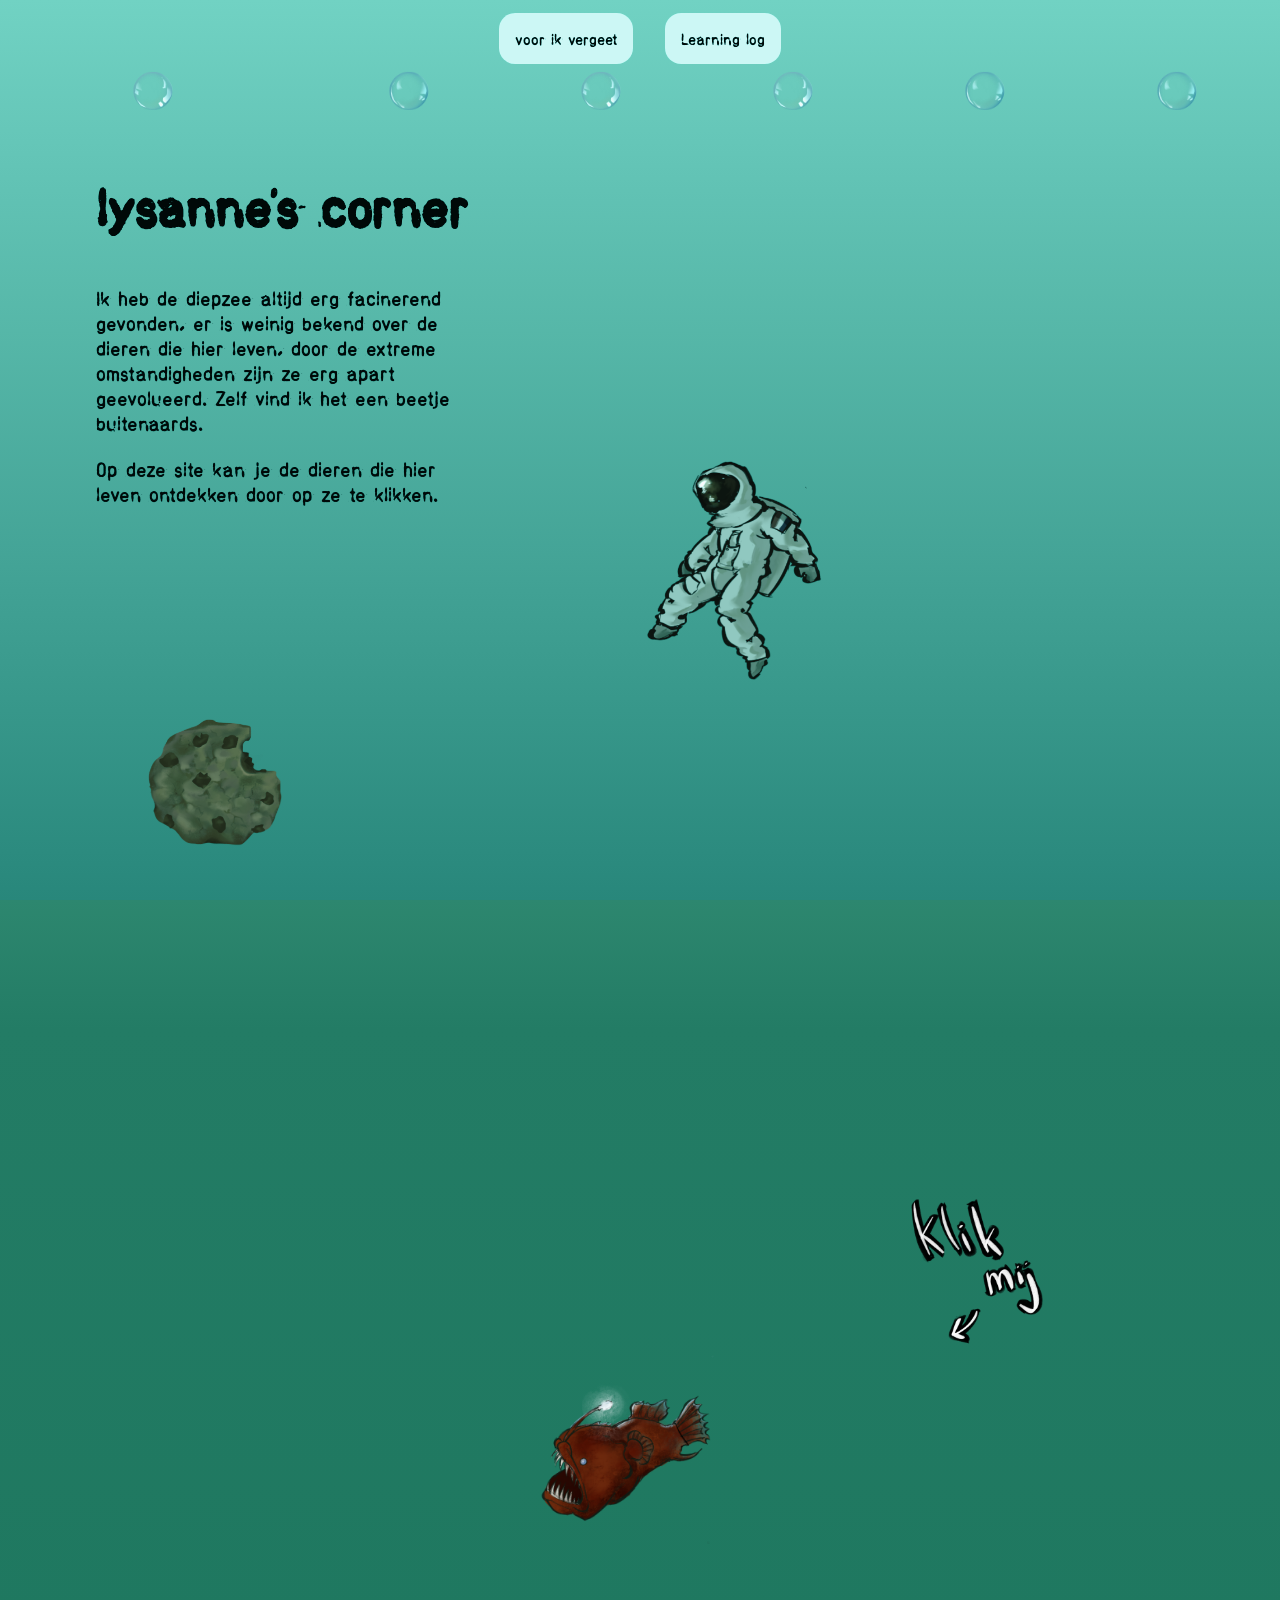
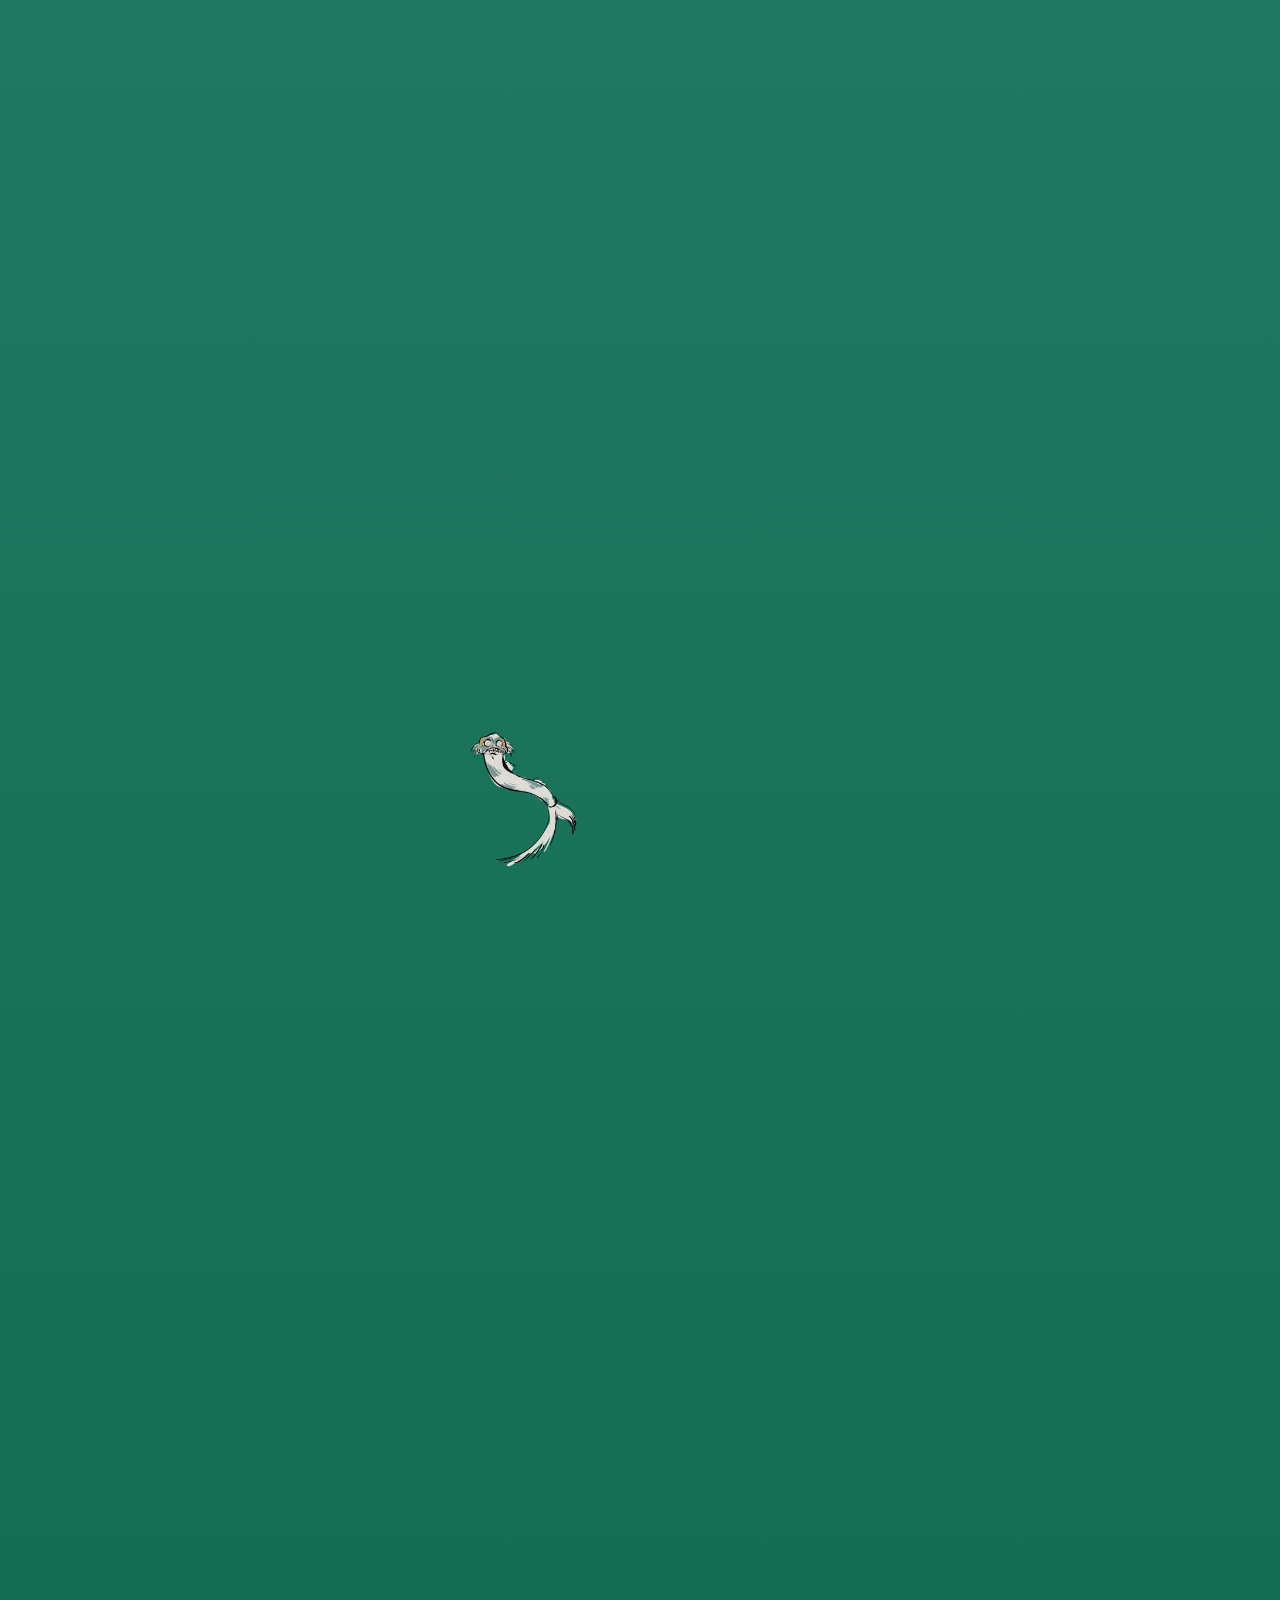
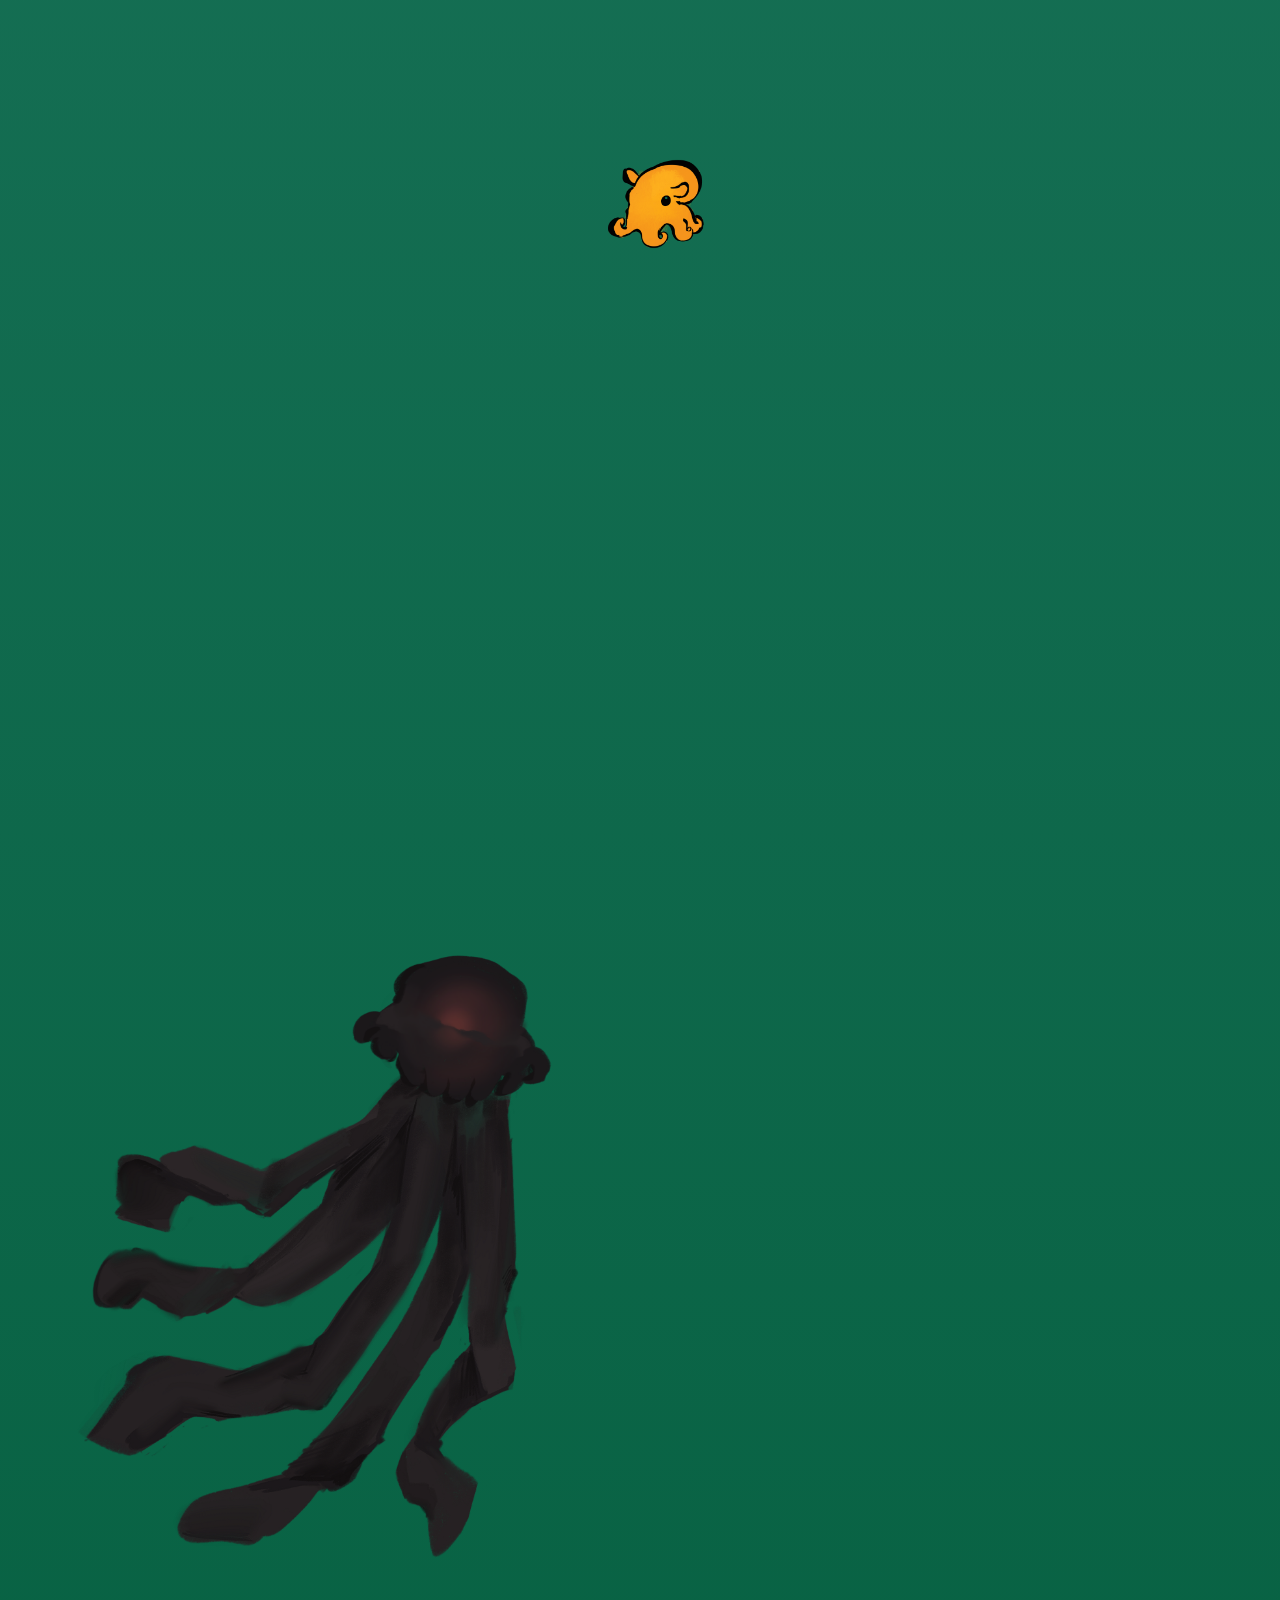
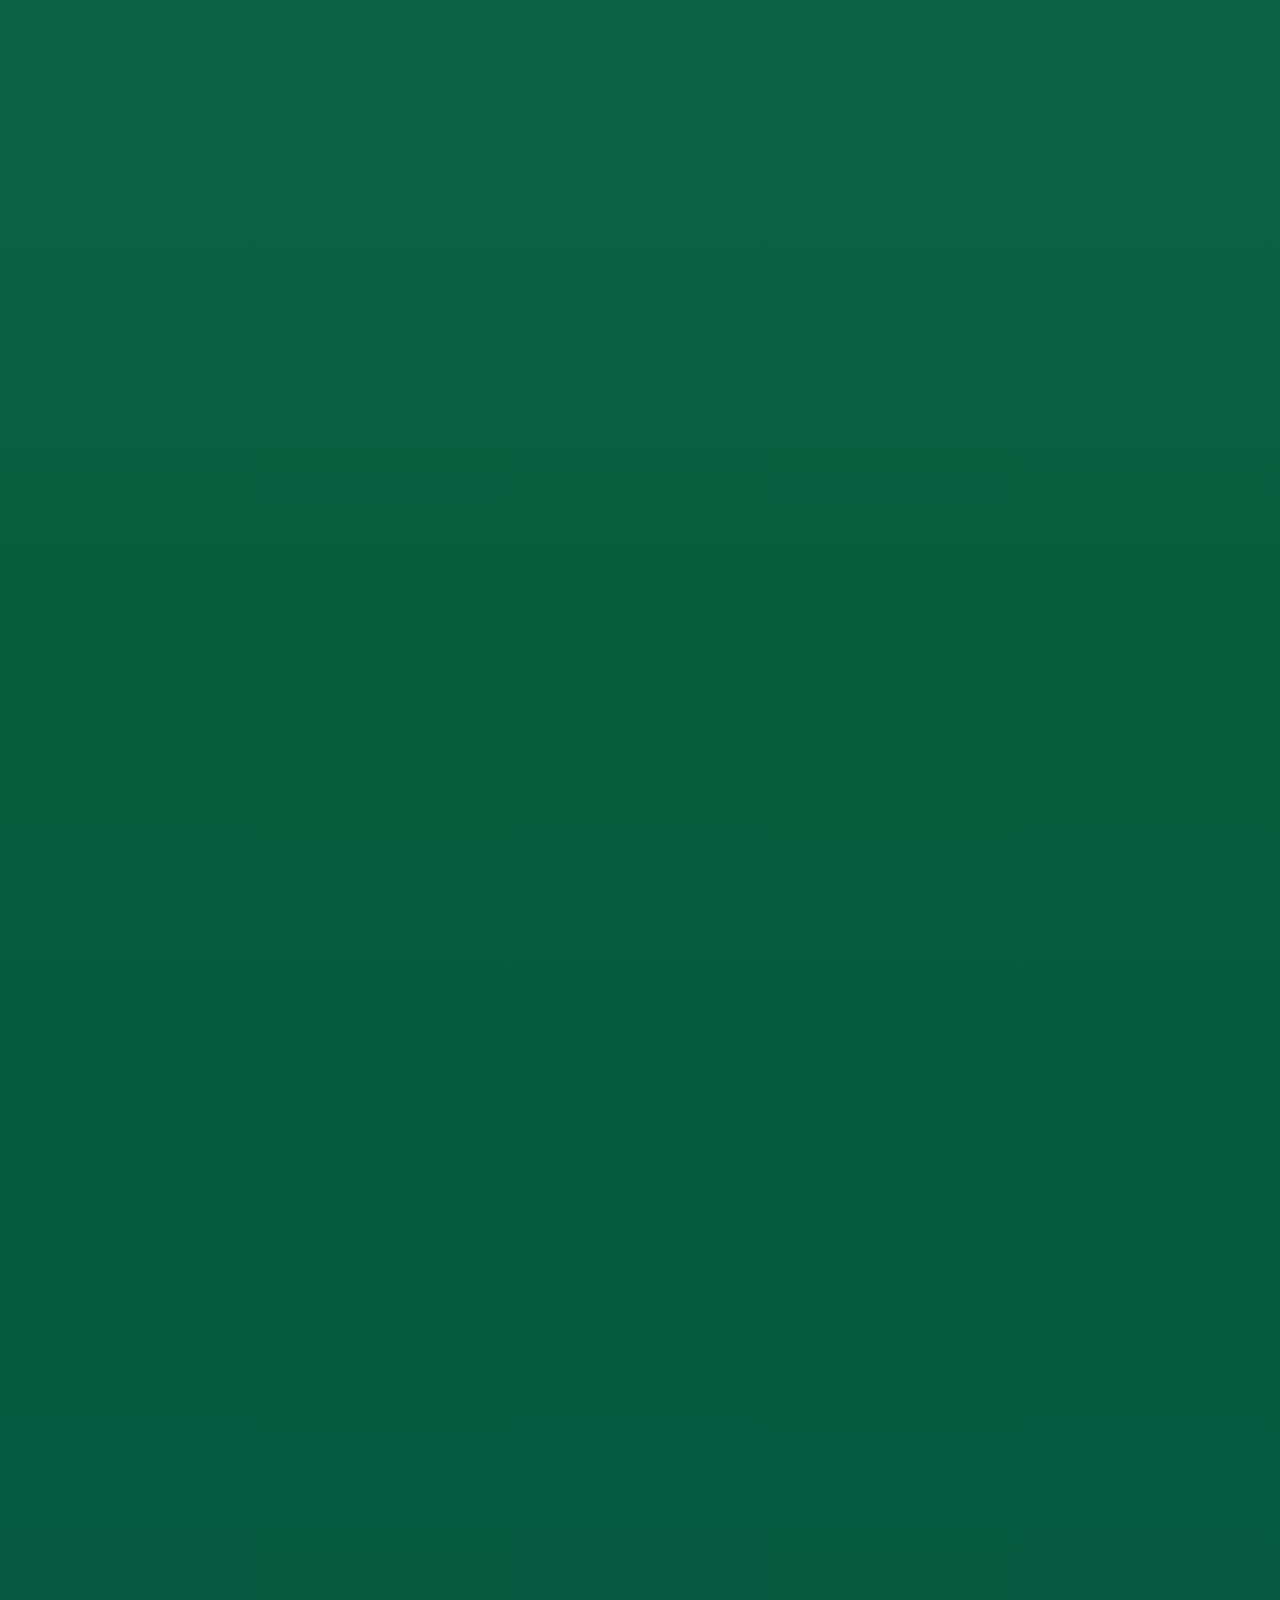
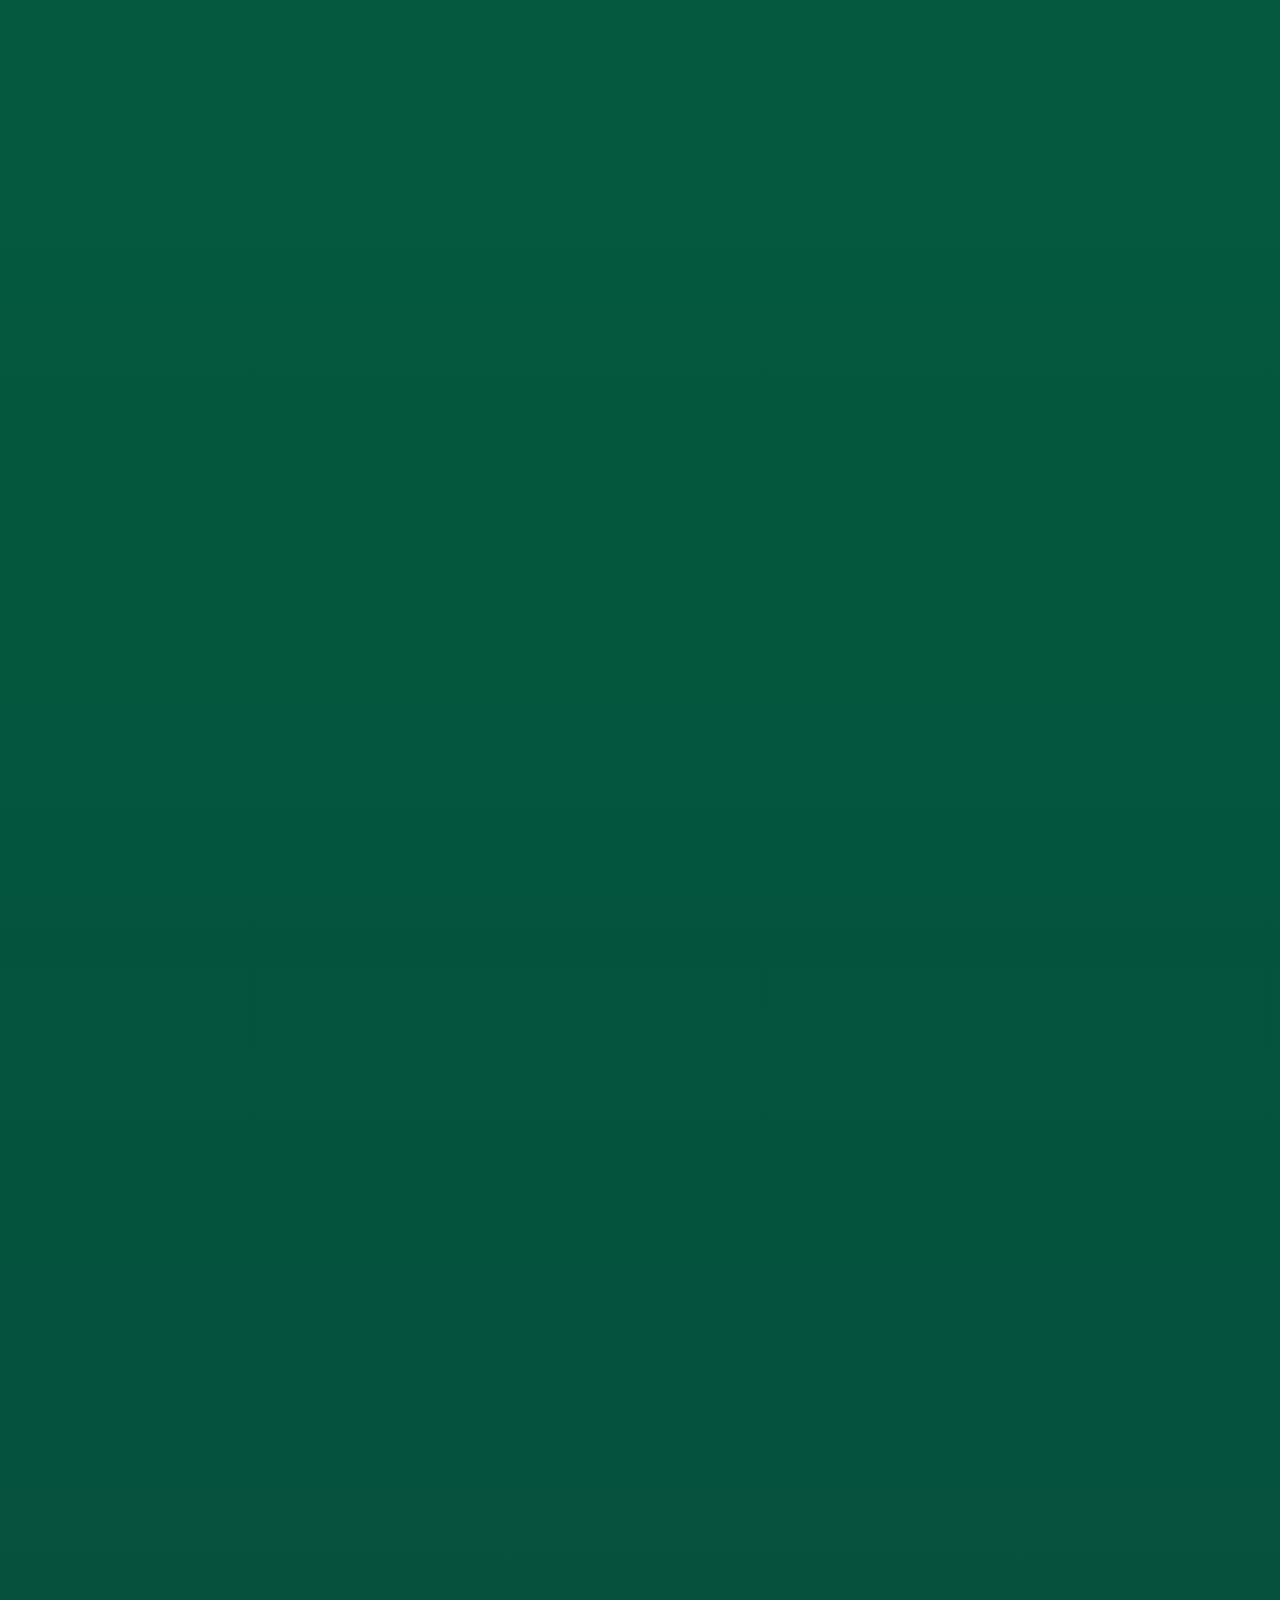
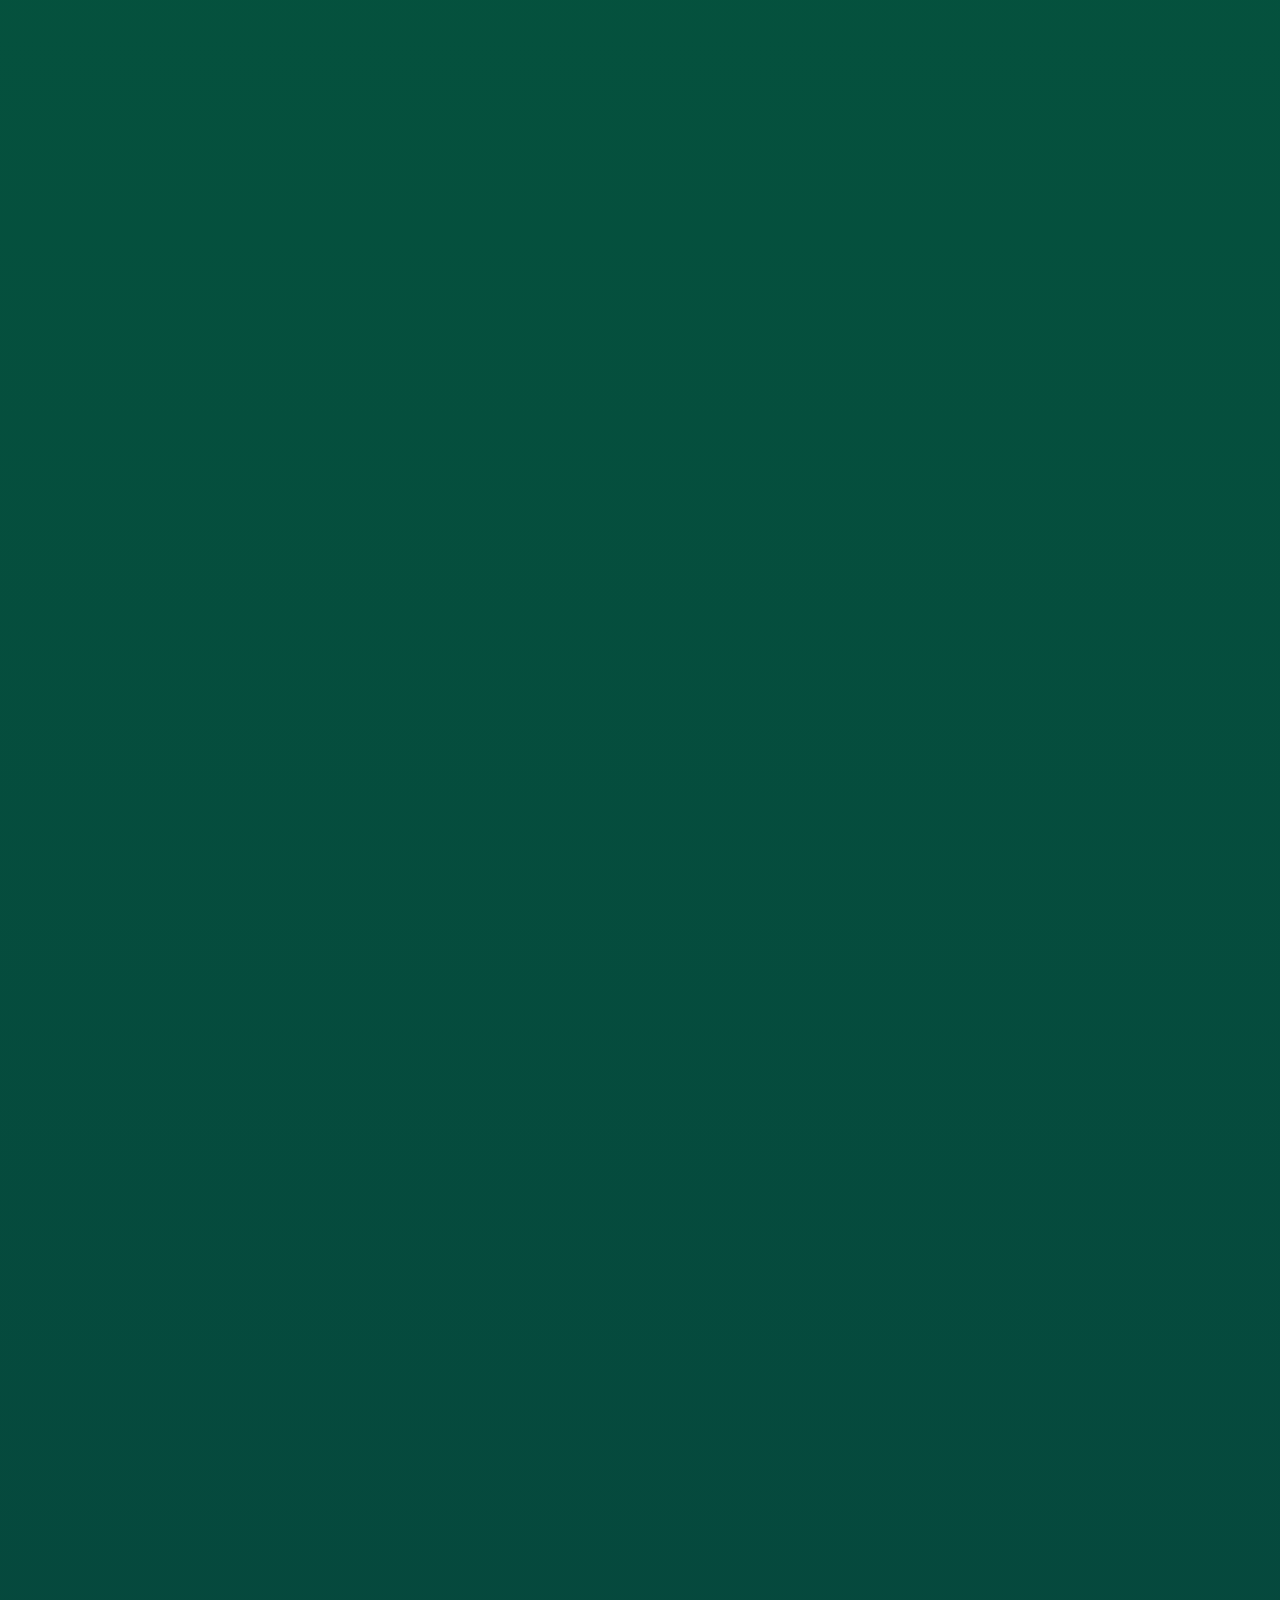
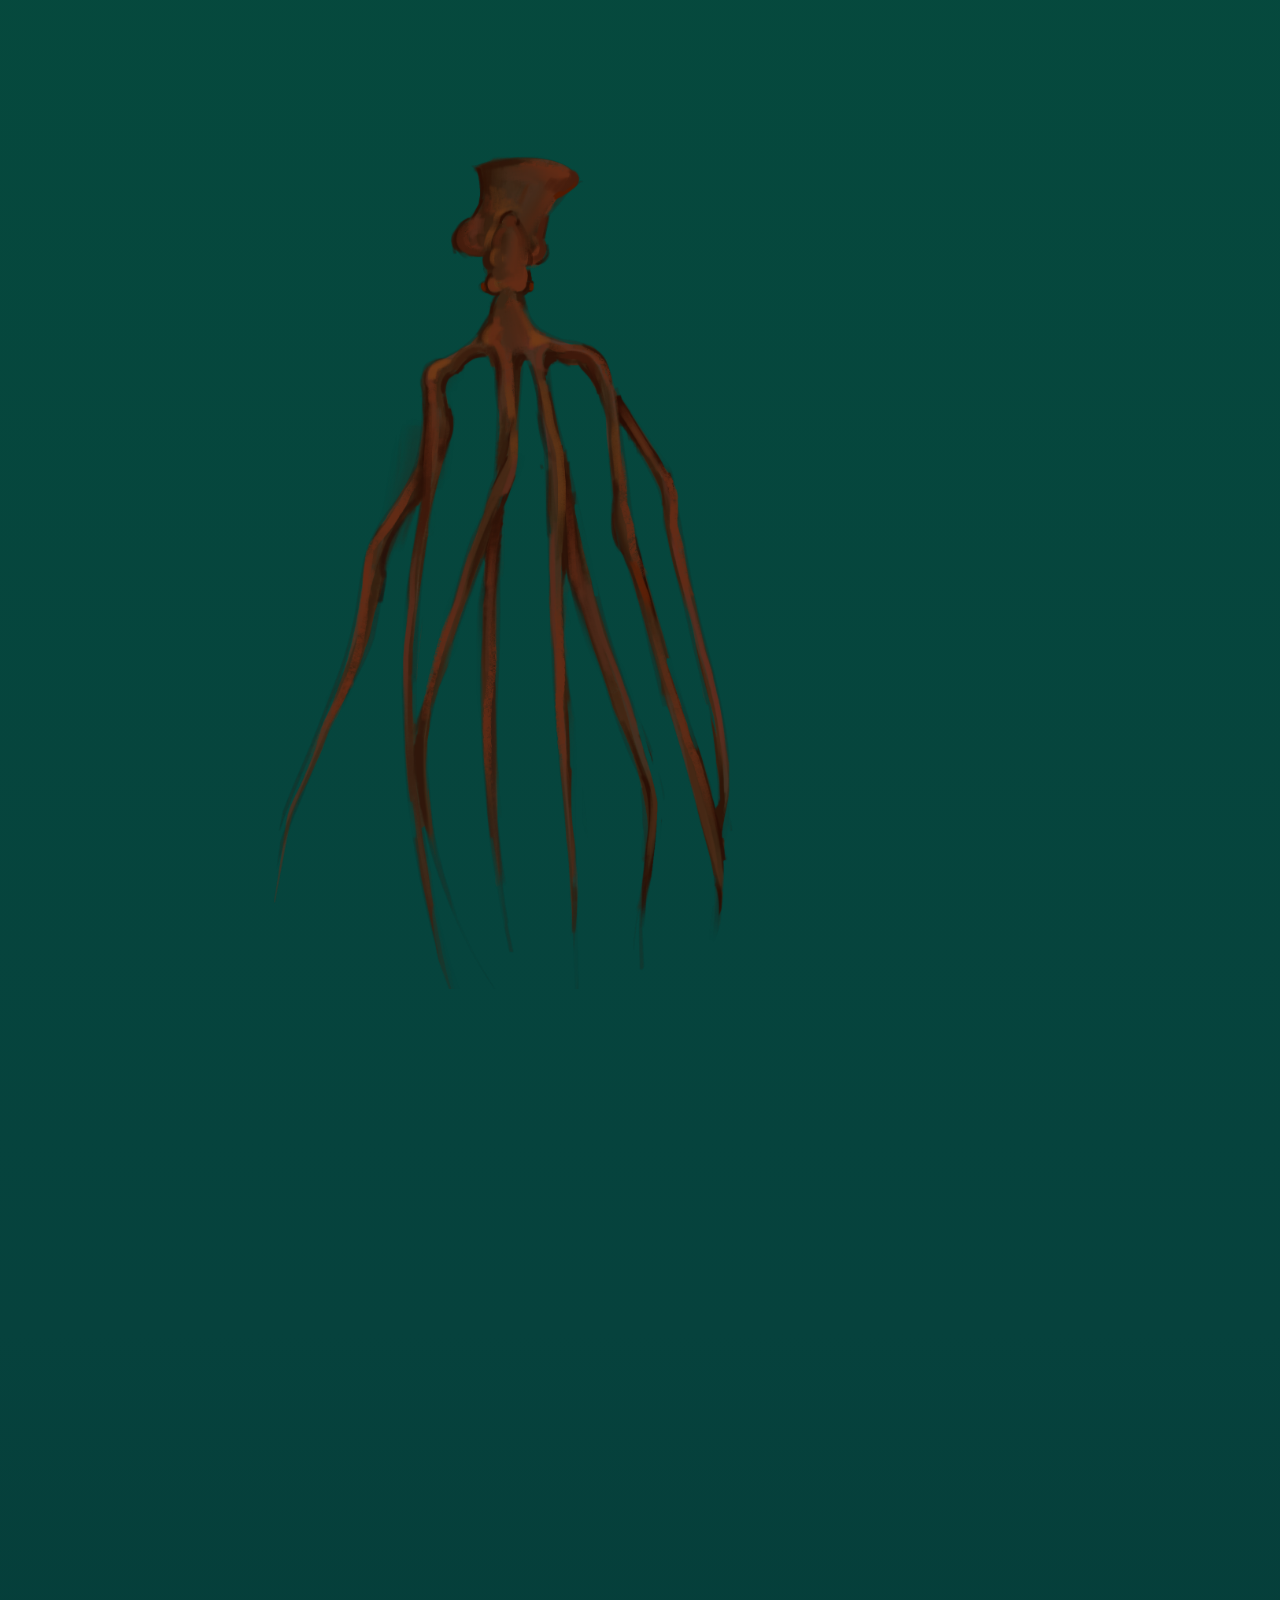
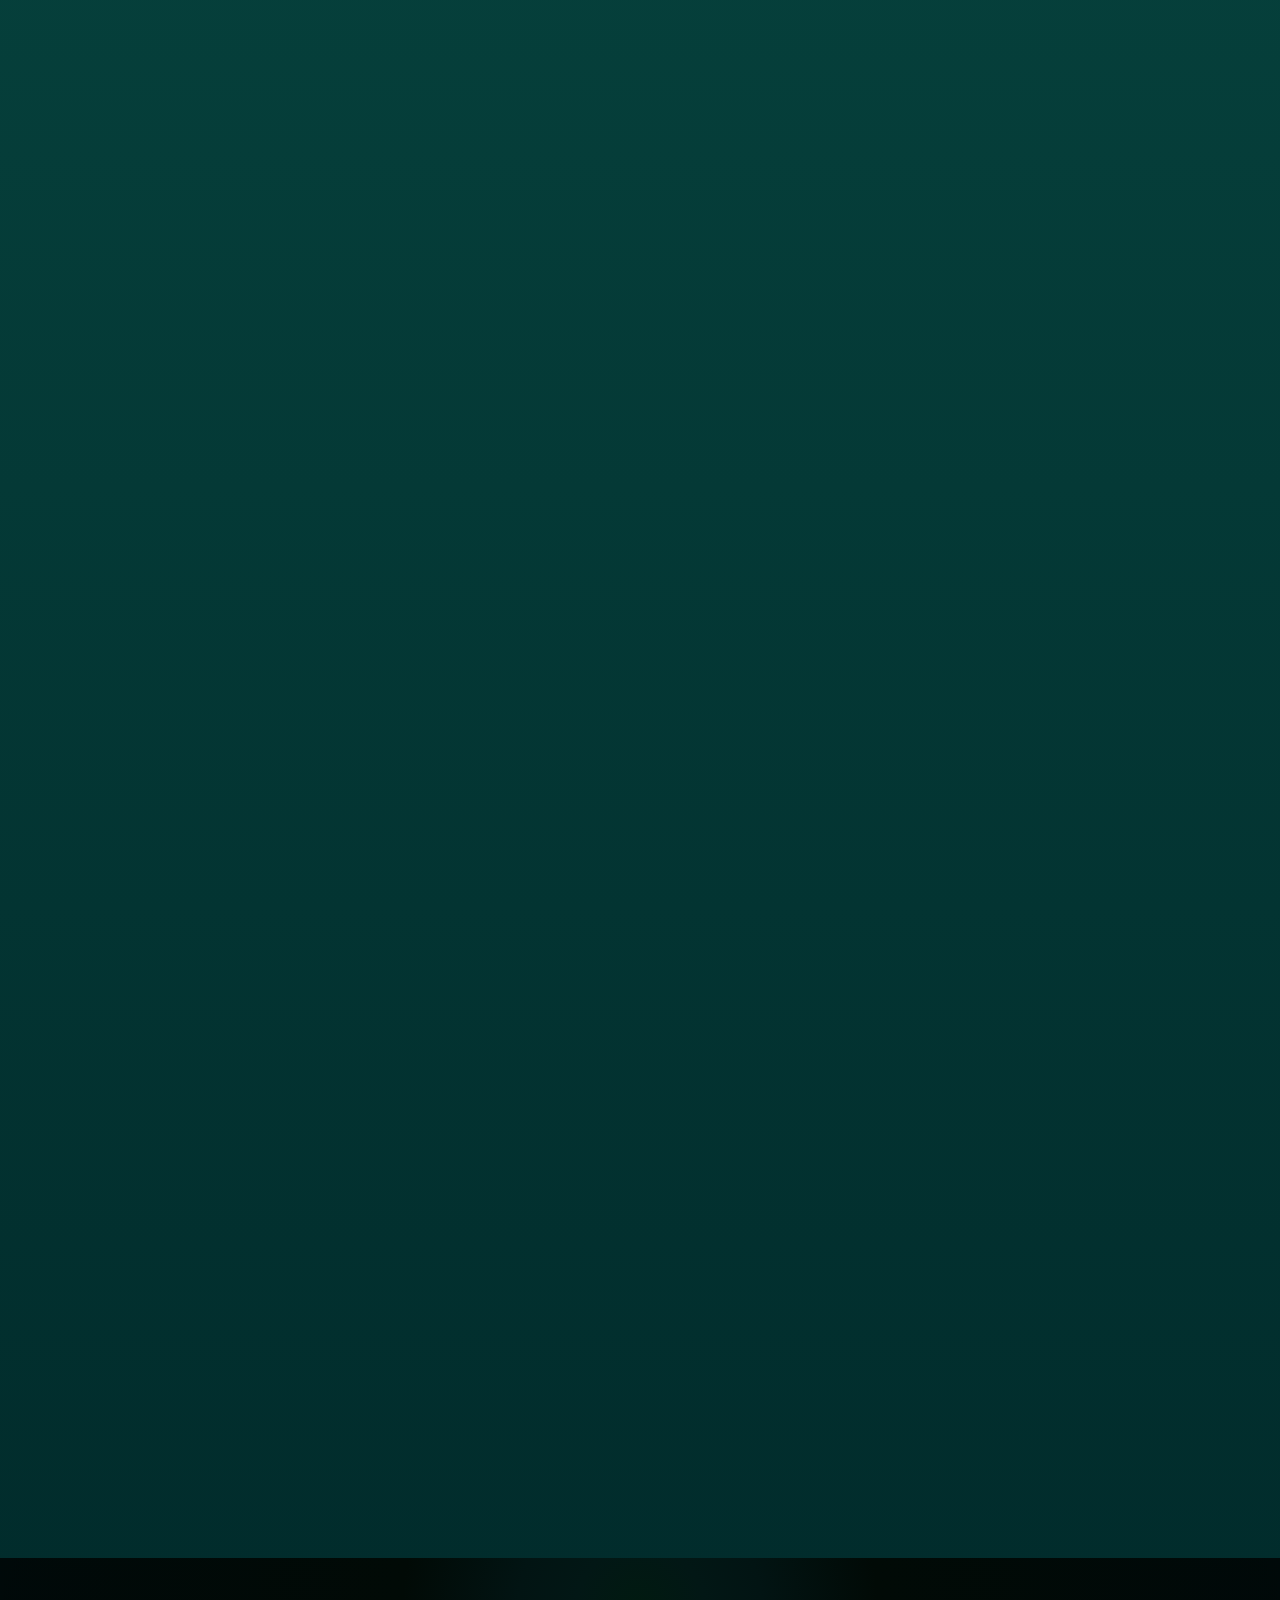
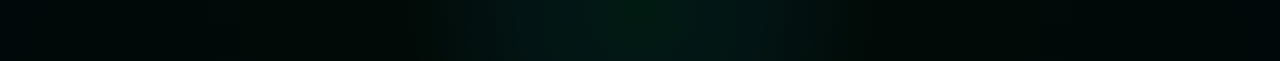
<file: index.html>
<!doctype html>
<html lang="nl">
  <head>
    <meta charset="UTF-8" />
    <meta name="viewport" content="width=device-width, initial-scale=1.0" />
    <meta name="author" content="[jouw naam]" />
    <meta name="color-scheme" content="dark light" />

    <title>Digitaal Tuintje van Lysanne</title>

    <link rel="stylesheet" href="./assets/style/normal.css" />

    <script
      defer
      src="scripts/script.js"
      data-page="[https://voorbeeld.nl]"
      src="https://digitaaltuintje.nl/webring.js"
      defer
    ></script>
  </head>

  <body>
    <!-- #MARK: header -->
    <header>
      <a href="../voor-ik-vergeet/voorikvergeet.html">voor ik vergeet</a>
      <a
        href="https://github.com/lysannem909-code/lysannescorner/blob/main/README.md"
        >Learning log</a
      >
    </header>

    <!-- #MARK: intro -->
    <main>
      <article>
        <h1>lysanne's corner</h1>
        <p>
          Ik heb de diepzee altijd erg facinerend gevonden, er is weinig bekend
          over de dieren die hier leven, door de extreme omstandigheden zijn ze
          erg apart geevolueerd. Zelf vind ik het een beetje buitenaards.
        </p>
        <p>
          Op deze site kan je de dieren die hier leven ontdekken door op ze te
          klikken.
        </p>
      </article>

      <!-- #MARK: cookie -->

      <button popovertarget="cookie">
        <img
          src="assets/afbeeldingen/cookies.png"
          height="150"
          alt="Privacy statement, meer informatie"
        />
      </button>

      <section id="cookie" popover="auto">
        <button
          popovertarget="cookie"
          popovertargetaction="hide"
          aria-label="sluiten"
        >
          X
        </button>
        <!-- als je op het Xje drukt dan verstopt ie de popovertarget (de popover) door hide -->
        <h2>Privacy verklaring</h2>
        <p>
          Op deze site wordt een onbekend script van een derde partij gebruikt.
        </p>
        <p>
          Als u hier niet mee instemt dan adviseer ik u om deze site te
          verlaten.
        </p>

        <footer>
          <button popovertarget="cookie" popovertargetaction="hide">
            Accepteren en doorgaan
          </button>
        </footer>
      </section>
      <!-- ik heb de afwijzen en accepteren knoppen in een footer gedaan (weet niet zeker of dit helemaal correct is, maar het was wel de onderkant van de popover). zodat ik deze apart kon stijlen dan de section en zodat ik ze naast elkaar kon centreren -->

      <!-- #MARK: astronaut -->
      <img
        aria-hidden="true"
        src="assets/afbeeldingen/astronaut.PNG"
        height="240"
        alt="astronaut"
      />

      <!-- #MARK: telescopefish -->
      <button popovertarget="telescopefish">
        <img
          src="assets/afbeeldingen/telescopefish.PNG"
          height="150"
          alt="De telescopefish, meer informatie"
        />
      </button>

      <div
        popover
        id="telescopefish"
        role="dialog"
        aria-label="De telescopefish"
      >
        <button
          popovertarget="telescopefish"
          popovertargetaction="hide"
          aria-label="sluiten"
        >
          X
        </button>
        <h2>de telescopefish (Gigantura)</h2>
        <p>
          Deze engerds komen vooral voor in tropische wateren zo'n 200 tot 5000
          meter diep. Ze hebben ook geen geslacht en hebben zowel mannelijke als
          vrouwelijke voortplantingsorganen. Door hun unieke kaak zonder normale
          botten kunnen ze prooi groter dan hun eigenichaam eten. Dit is voor
          een lege plaats als de diepzee wel heel handig.
        </p>
        <figure>
          <img
            src="assets/afbeeldingen/telescopefish1900.jpg"
            height="150"
            alt="telescopefishfoto"
          />
          <figcaption>credit: American Museum of Natural History</figcaption>
        </figure>
      </div>

      <!-- #MARK: dumbocotopus -->
      <button popovertarget="dumbooctopus">
        <img
          src="assets/afbeeldingen/dumbooctopus.PNG"
          height="150"
          alt="De dumbooctopus, meer informatie"
        />
      </button>

      <div popover id="dumbooctopus" role="dialog" aria-label="De dumbooctopus">
        <button
          popovertarget="dumbooctopus"
          popovertargetaction="hide"
          aria-label="sluiten"
        >
          X
        </button>
        <h2 tabindex="-1">De dumbooctopus</h2>
        <p>
          De dumbooctopus kan gevonden worden op de oceaanvloer, op een diepte
          van ongeveer drieduizend tot verduizend meter diep. Ze gebruiken hun
          oren om vooruit te komen. En het dieet van deze octopus bestaat uit
          oesters, slakken, wormen en schaaldieren die langs de oceeanvloer
          drijven. Om roofdieren te vermijden kunnen ze ook van kleur
          veranderen, maar gelukkig zijn er daar op de zeebodem niet veel van.
          Op hun zuignappen bevinden zich draadachtige structuren om zo beter
          hun prooien te kunnen vangen en naar hun mond kunnen brengen.
        </p>
        <figure>
          <img
            src="assets/afbeeldingen/realdumbo1.jpg"
            alt="dumbooctopusfoto"
            height="150"
          />
          <figcaption>
            credit: NOAA Ocean Exploration, 2019 Southeastern U.S. Deep-sea
            Exploration
          </figcaption>
        </figure>
      </div>

      <!-- #MARK: bigfinsquid -->

      <button popovertarget="bigfinsquid">
        <img
          src="assets/afbeeldingen/bigbigfinsquid.PNG"
          height="850"
          alt="De bigfinsquid, meer informatie"
        />
      </button>

      <div popover id="bigfinsquid" role="dialog" aria-label="De bigfinsquid">
        <button
          popovertarget="bigfinsquid"
          popovertargetaction="hide"
          aria-label="sluiten"
        >
          X
        </button>
        <h2>De bigfinsquid</h2>
        <p>
          Zoals veel diepzeedieren is er weinig over deze vissen bekend. Volgens
          het artikel Global distribution and depth of the Bigfin squid
          Magnapinna spp zijn er in totaal 46 waarnemingen van dit dier geweest.
          Met 19 van deze waarnemingen beschreven door wetenschappers. Gebaseerd
          op deze waarnemingen is er vastgesteld dat deze vissen tussen de 1578
          en 6212 meter leven. Ze kunnen langer dan 6 meter lang worden, deze
          lengte bestaat vooral uit hun armen en tentakels. Volgens NOAA ocean
          exploration was de langst gespotte bigfin squid 6.4 meter lang met 6.1
          meter die uit deze armen en tentakels bestonden. Wetenschappers hebben
          officieel 3 soorten bigfin squid gecategoriseerd.
        </p>

        <img
          src="assets/afbeeldingen/bigfinsquid.jpg"
          alt="bigfinsquidfoto"
          height="200"
        />
      </div>

      <button popovertarget="anglerfish">
        <img
          src="assets/afbeeldingen/anglerfishgetekend.PNG"
          height="200"
          alt="De anglerfish, meer informatie"
        />
      </button>

      <!-- #MARK: anglerfish -->
      <div popover id="anglerfish" role="dialog" aria-label="De anglerfish">
        <button
          popovertarget="anglerfish"
          popovertargetaction="hide"
          aria-label="sluiten"
        >
          X
        </button>
        <h2>De diepzeehengelvis (Ceratioidea)</h2>
        <p>
          Er zijn meer dan 200 soorten hengelvissen. Ze leven vooral in de
          Arctische en Atlantische oceaan, tussen de 300 en 4000 meter diep. De
          meeste worden ongeveer 30 cm, maar sommige zijn langer dan 1 meter.
        </p>
        <p>
          Vooral hun lichtje boven hun kop valt op: een soort vishengel met
          lichtgevende bacteriën waarmee ze prooi lokken. Alleen vrouwtjes
          hebben dit. Net als de telescopefish (Gigantura) kunnen ze prooi eten
          die twee keer zo groot is als zijzelf.
        </p>
        <p>
          De mannetjes zijn veel kleiner en zoeken hun hele leven naar een
          vrouwtje. Bij sommige soorten bijt een mannetje zich vast en smelt hij
          samen met haar huid en bloedomloop. Hij verliest dan zijn ogen en
          bijna al zijn organen, behalve de testikels. Een vrouwtje kan 6 of
          meer mannetjes dragen.
        </p>
      </div>

      <!-- #MARK: phantomjelly -->
      <button popovertarget="phantomjelly">
        <img
          src="assets/afbeeldingen/phantomjellygetekend.png"
          height="700"
          alt="De phantomjellyfish, meer informatie"
        />
      </button>

      <div
        popover
        id="phantomjelly"
        role="dialog"
        aria-label="De phantomjellyfish"
      >
        <button
          popovertarget="phantomjelly"
          popovertargetaction="hide"
          aria-label="sluiten"
        >
          X
        </button>
        <h2>De Phantom jellyfish</h2>
        <p>
          De phantom jellyfish (Stygiomedusa gigantea) is een van de grootste
          kwallen ter wereld, maar je ziet hem bijna nooit. Hij komt voor in
          bijna alle oceanen, op een diepte van ongeveer 500 tot ruim 6000
          meter. Zijn klokvormige lijf kan wel een meter breed worden.
        </p>
        <p>
          In plaats van tentakels heeft hij vier lange, dikke armen die op
          linten lijken. Die kunnen meer dan 10 meter lang worden. Hiermee vangt
          hij zijn prooi, die hij daarna naar zijn mond brengt. Er zijn tot nu
          toe maar ruim honderd waarnemingen van deze kwal geweest, daarom is er
          nog weinig over hem bekend. Soms schuilen er kleine vissen tussen zijn
          armen. (geschreven door Claude)
        </p>
      </div>

      <!-- #MARK: bubbels -->

      <img
        class="klikmij"
        src="assets/afbeeldingen/klikmij.png"
        aria-hidden="true"
        alt=""
        height="175"
      />

      <div aria-hidden="true" class="bubbel1">
        <img
          src="assets/afbeeldingen/bubbel2.png"
          aria-hidden="true"
          height="50"
          alt=""
        />
      </div>

      <div aria-hidden="true" class="bubbel2">
        <img
          src="assets/afbeeldingen/bubbel.png"
          aria-hidden="true"
          height="50"
          alt=""
        />
      </div>

      <div aria-hidden="true" class="bubbel3">
        <img
          src="assets/afbeeldingen/bubbel2.png"
          aria-hidden="true"
          height="50"
          alt=""
        />
      </div>

      <div aria-hidden="true" class="bubbel4">
        <img
          src="assets/afbeeldingen/bubbel.png"
          aria-hidden="true"
          height="50"
          alt=""
        />
      </div>

      <div aria-hidden="true" class="bubbel5">
        <img
          src="assets/afbeeldingen/bubbel2.png"
          aria-hidden="true"
          height="50"
          alt=""
        />
      </div>

      <div aria-hidden="true" class="bubbel6">
        <img
          src="assets/afbeeldingen/bubbel.png"
          aria-hidden="true"
          height="50"
          alt=""
        />
      </div>

      <!-- #MARK: visueel -->

      <div class="zand"></div>

      <div class="overlay"></div>
    </main>
  </body>
</html>
</file>
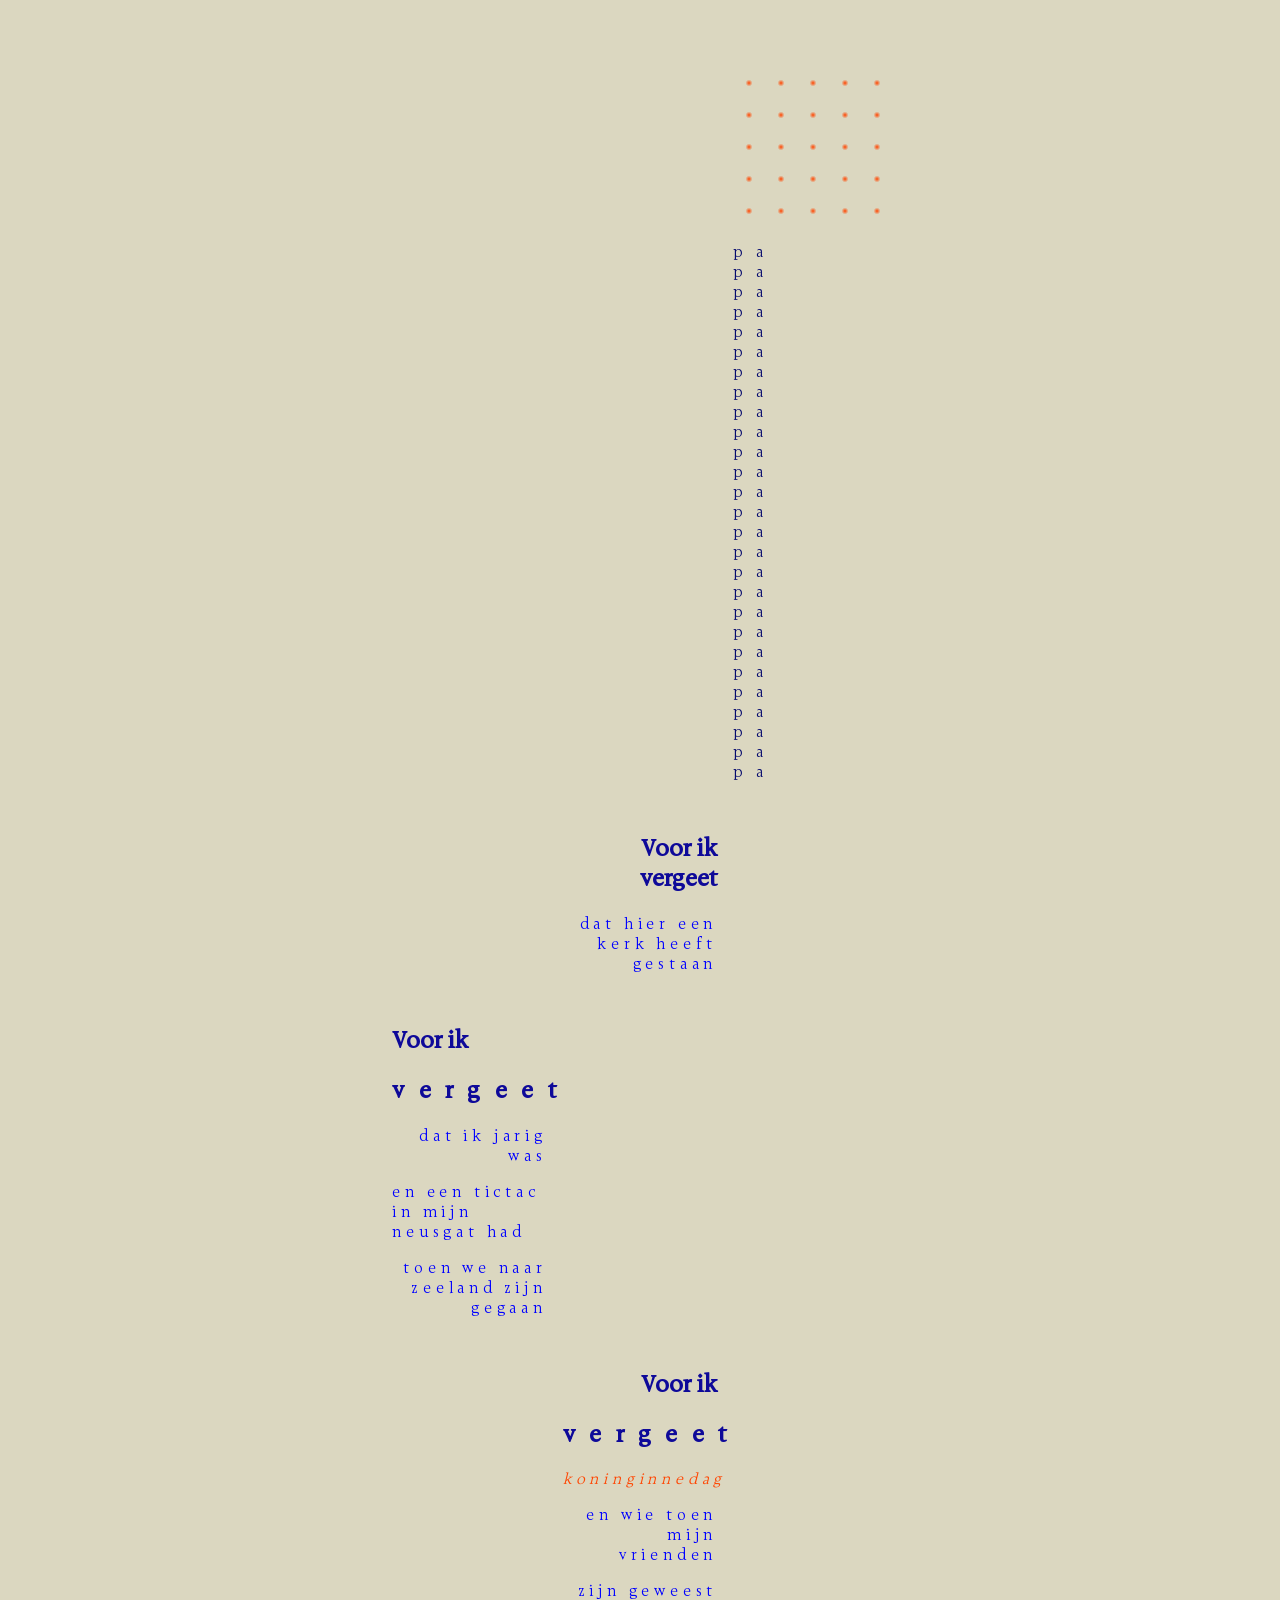
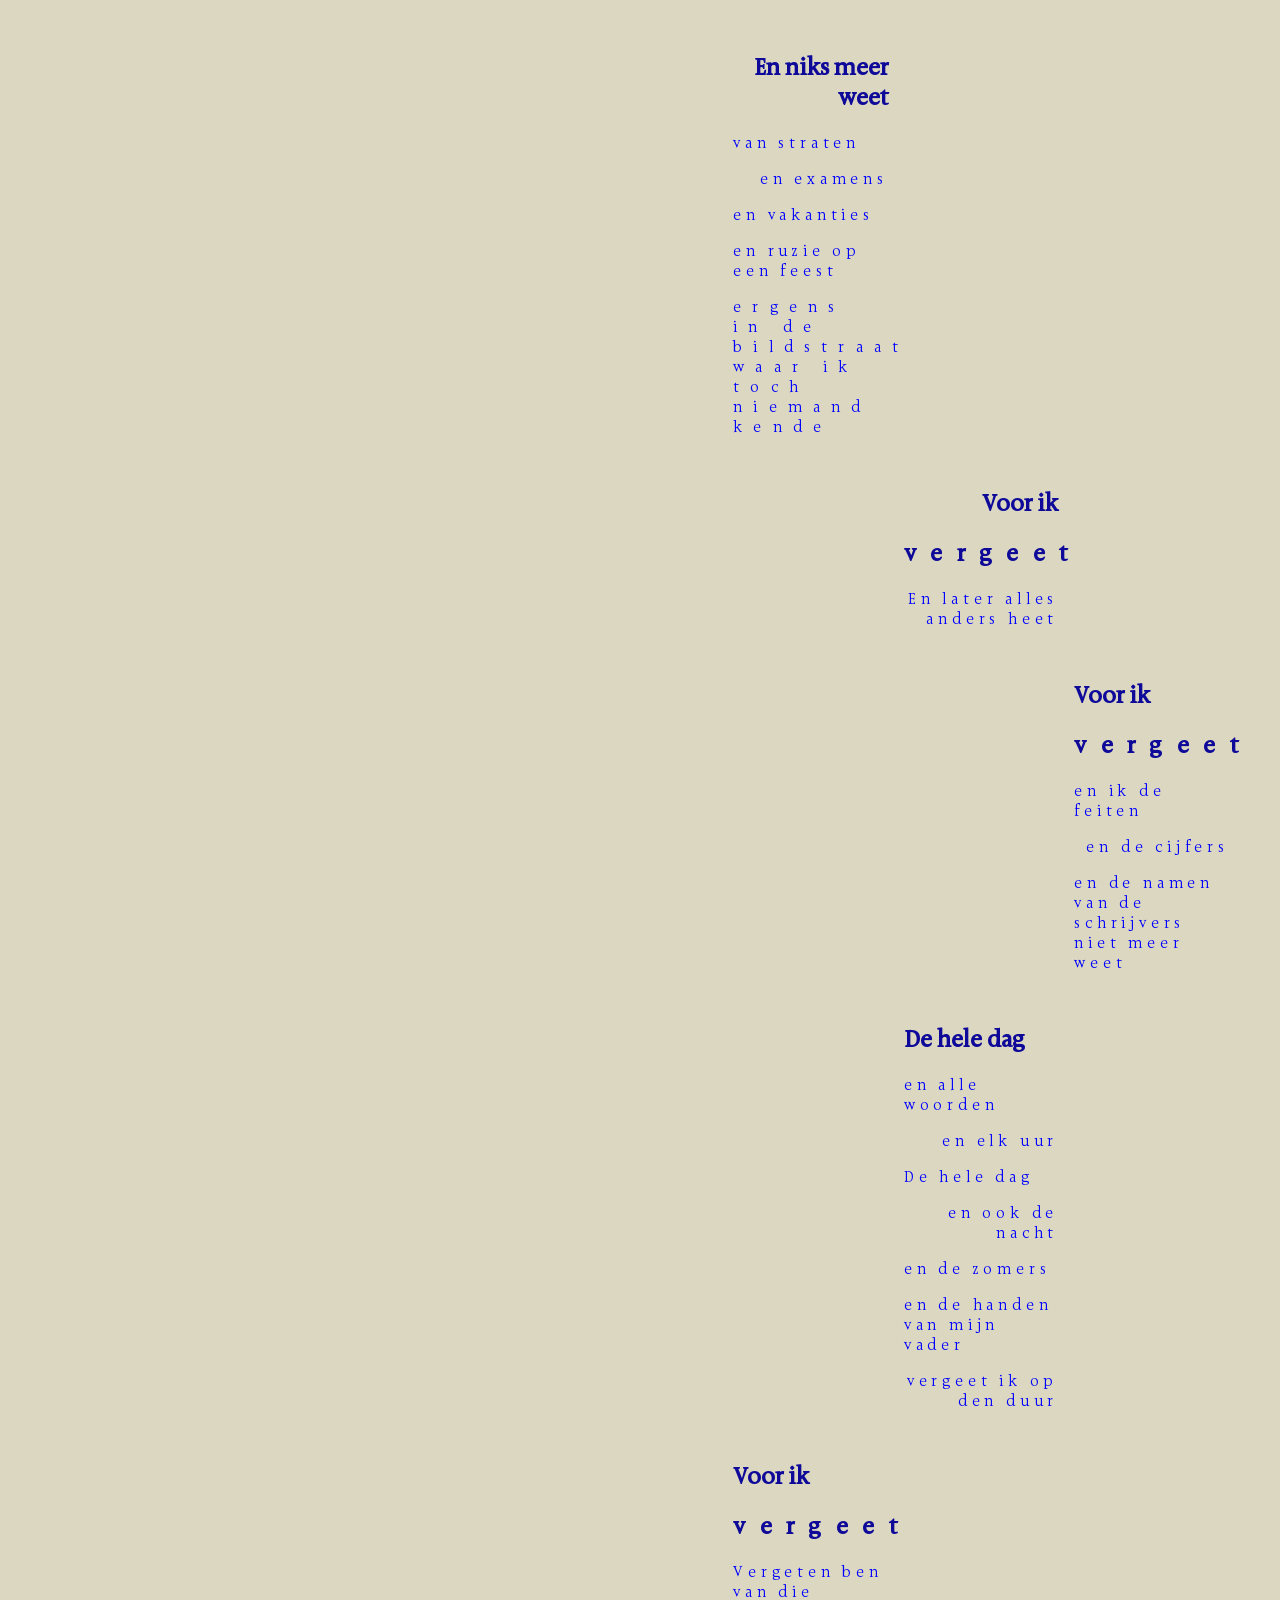
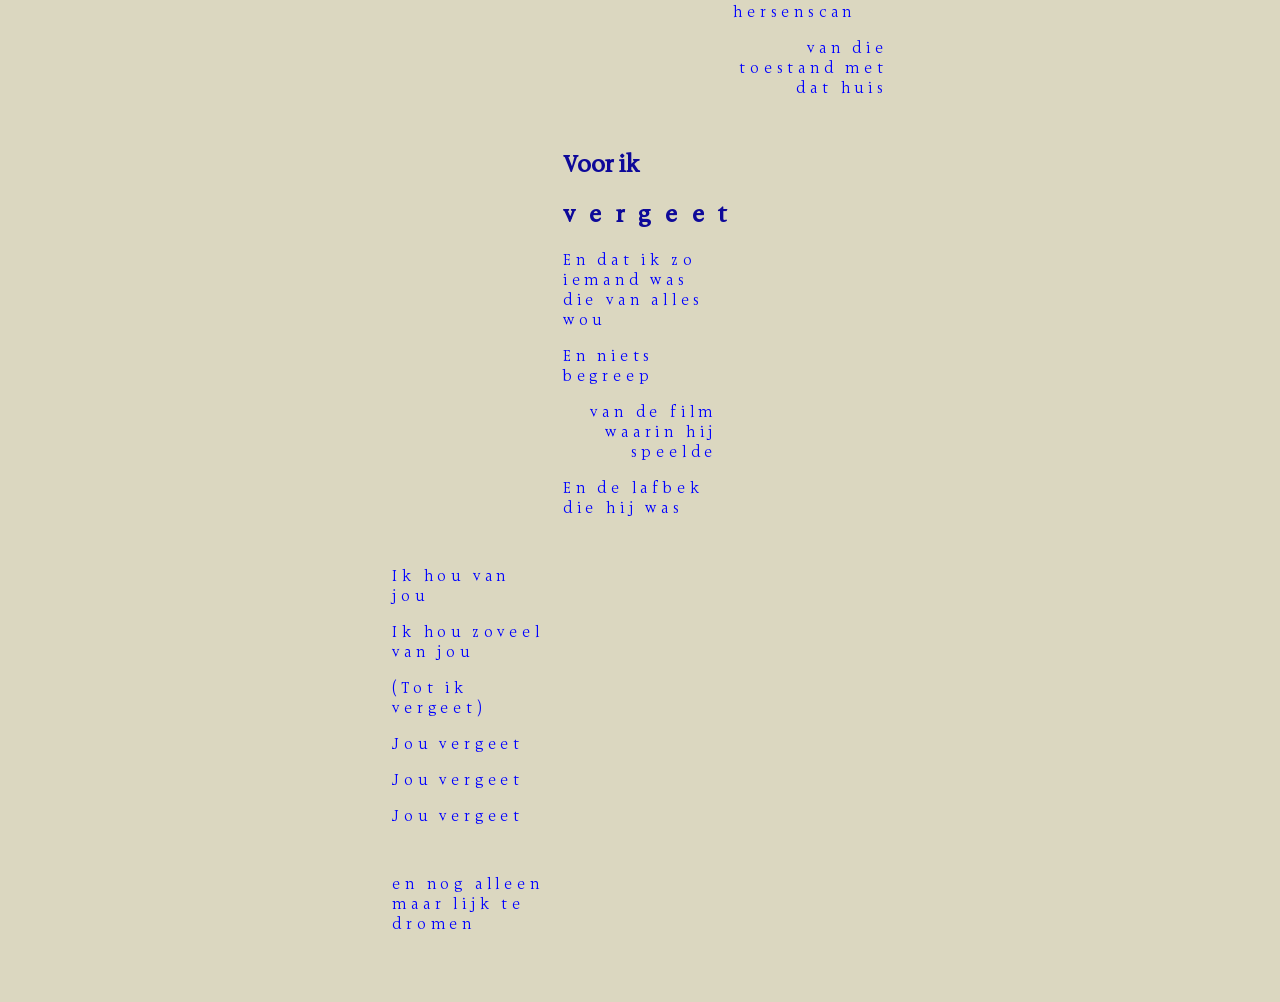
<file: assets/voor-ik-vergeet/index.html>
<!doctype html>
<html lang="en">
  <head>
    <meta charset="UTF-8" />
    <meta name="viewport" content="width=device-width, initial-scale=1.0" />
    <link rel="stylesheet" href="style.css" />

    <title>Document</title>
  </head>
  <body>
    <section>
      <p>
        pa pa pa pa pa pa pa pa pa pa pa pa pa pa pa pa pa pa pa pa pa pa pa pa
        pa pa pa
      </p>
    </section>

    <section>
      <h1>Voor ik vergeet</h1>
      <p>dat hier een kerk heeft gestaan</p>
    </section>

    <section>
      <h2>Voor ik</h2>
      <h2 class="vergeet">vergeet</h2>
      <p class="rechts">dat ik jarig was</p>
      <p>en een tictac in mijn neusgat had</p>
      <p class="rechts">toen we naar zeeland zijn gegaan</p>
    </section>

    <section>
      <h2>Voor ik</h2>
      <h2 class="vergeet">vergeet</h2>
      <p class="koninginnedag">koninginnedag</p>
      <p>en wie toen mijn vrienden</p>
      <p class="zijn-geweest">zijn geweest</p>
    </section>

    <section>
      <h2 class="rechts">En niks meer weet</h2>
      <p>van straten</p>
      <p class="rechts">en examens</p>
      <p>en vakanties</p>
      <p></p>
      <p>en ruzie op een feest</p>
      <p class="bildstraat">
        ergens in de bildstraat waar ik toch niemand kende
      </p>
    </section>

    <section>
      <h2>Voor ik</h2>
      <h2 class="vergeet">vergeet</h2>
      <p>En later alles anders heet</p>
    </section>

    <section>
      <h2>Voor ik</h2>
      <h2 class="vergeet">vergeet</h2>
      <p>en ik de feiten</p>
      <p></p>
      <p class="rechts">en de cijfers</p>
      <p>en de namen van de schrijvers niet meer weet</p>
    </section>

    <section>
      <h2>De hele dag</h2>
      <p>en alle woorden</p>
      <p class="rechts">en elk uur</p>
      <p>De hele dag</p>
      <p class="rechts">en ook de nacht</p>
      <p>en de zomers</p>
      <p>en de handen van mijn vader</p>
      <p class="rechts">vergeet ik op den duur</p>
    </section>

    <section>
      <h2>Voor ik</h2>
      <h2 class="vergeet">vergeet</h2>
      <p>Vergeten ben van die hersenscan</p>
      <p class="rechts">van die toestand met dat huis</p>
    </section>

    <section>
      <h2>Voor ik</h2>
      <h2 class="vergeet">vergeet</h2>
      <p>En dat ik zo iemand was die van alles wou</p>
      <p>En niets begreep</p>
      <p class="rechts">van de film waarin hij speelde</p>
      <p>En de lafbek die hij was</p>
    </section>

    <section>
      <p>Ik hou van jou</p>
      <p>Ik hou zoveel van jou</p>
      <p>(Tot ik vergeet)</p>
      <p>Jou vergeet</p>
      <p>Jou vergeet</p>
      <p>Jou vergeet</p>
    </section>

    <section>
      <p>en nog alleen maar lijk te dromen</p>
    </section>
  </body>
</html>
</file>
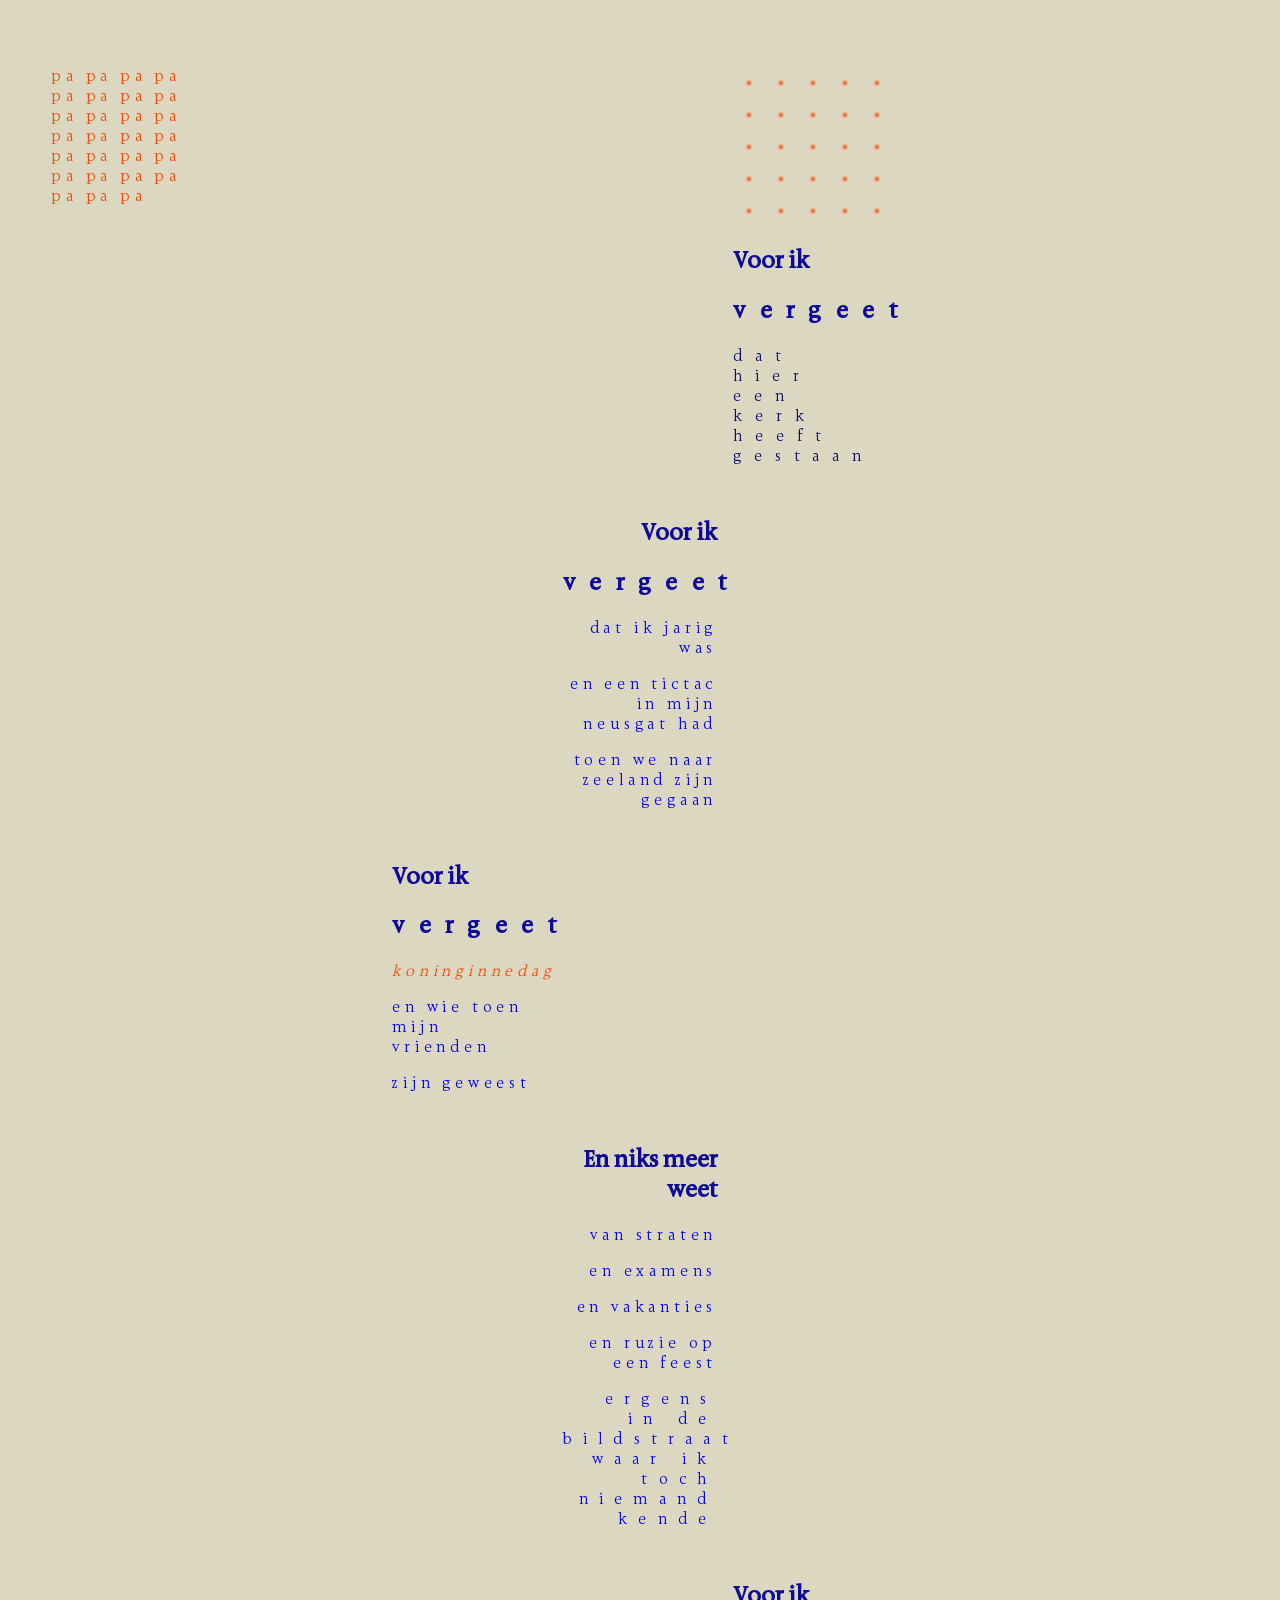
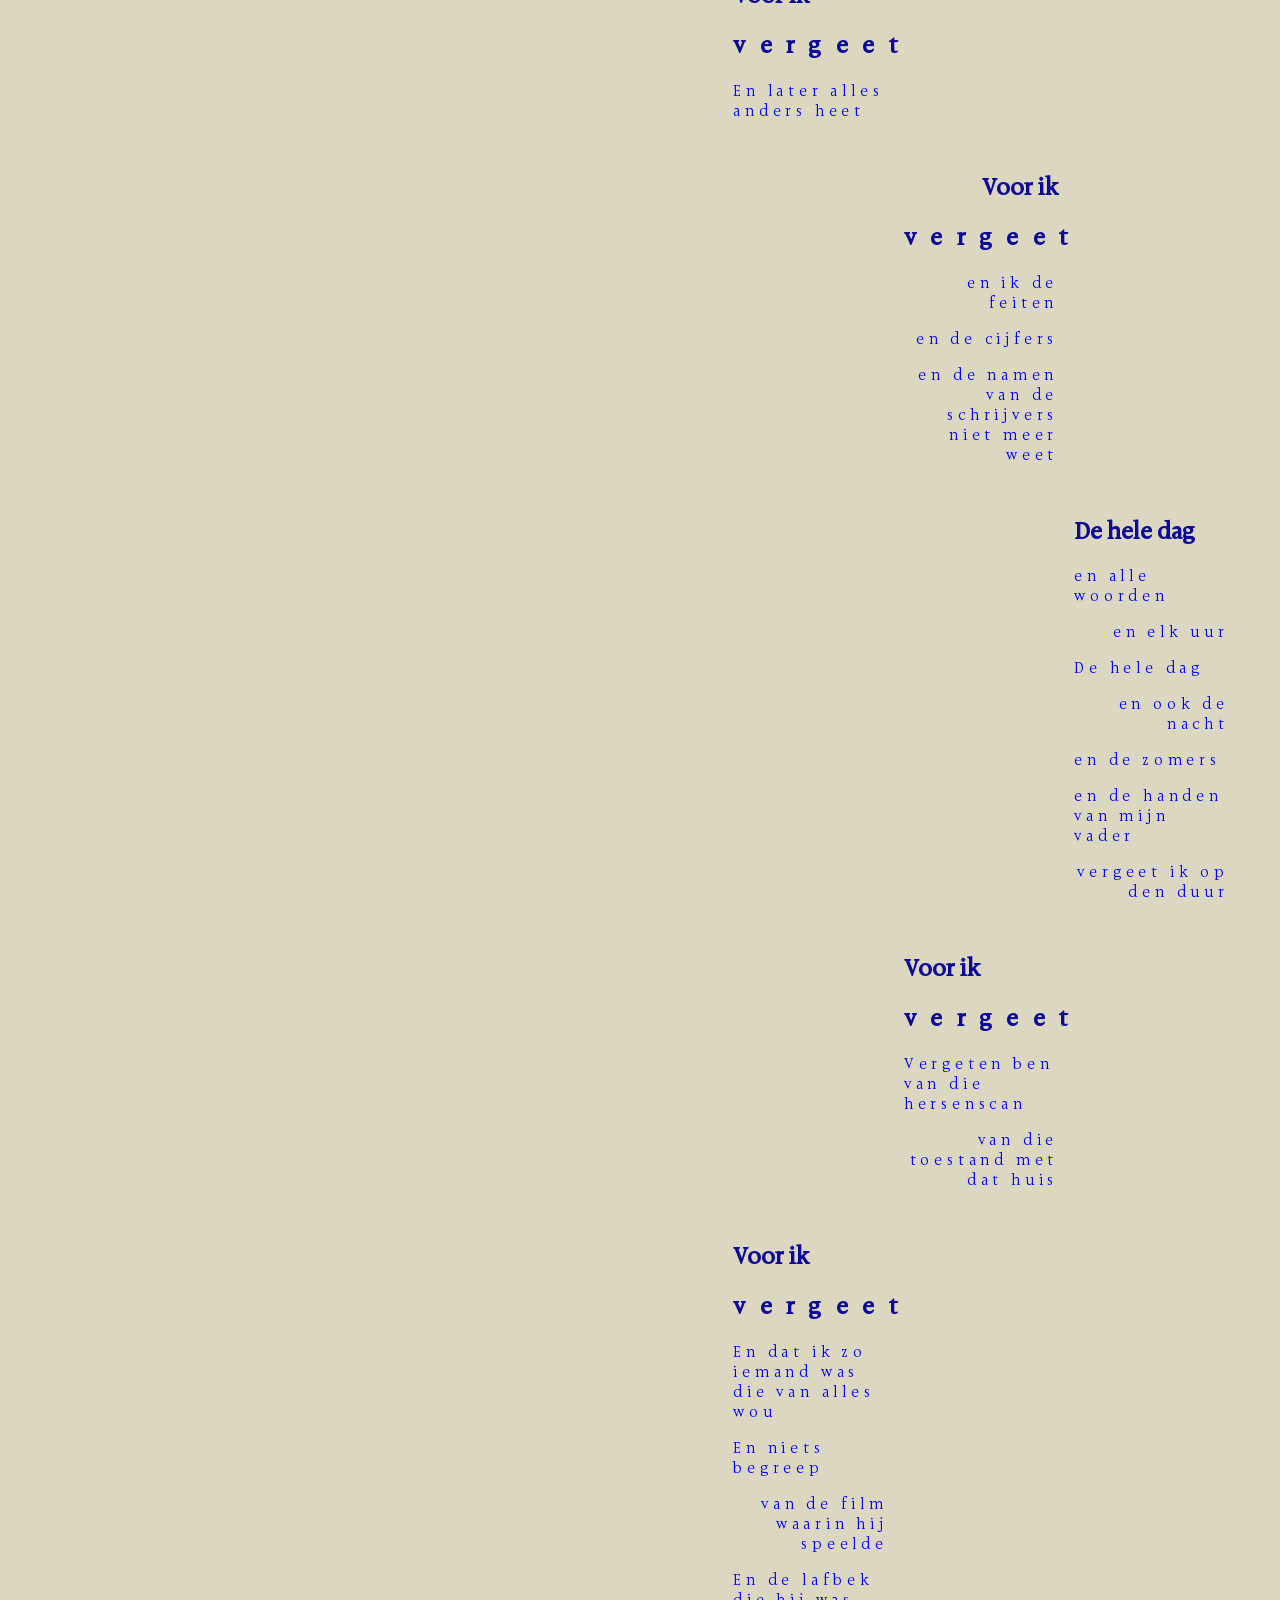
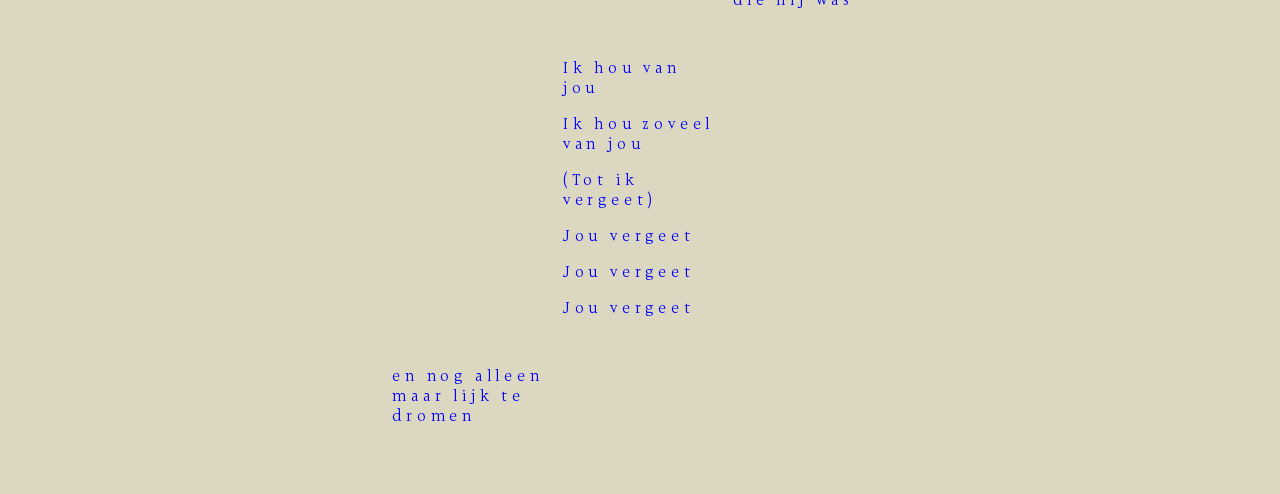
<file: voor-ik-vergeet/voorikvergeet.html>
<!doctype html>
<html lang="en">
  <head>
    <meta charset="UTF-8" />
    <meta name="viewport" content="width=device-width, initial-scale=1.0" />
    <link rel="stylesheet" href="style.css" />

    <title>hjvjhgchjg mooie titel</title>
  </head>

  <div>
    <p>
      pa pa pa pa pa pa pa pa pa pa pa pa pa pa pa pa pa pa pa pa pa pa pa pa pa
      pa pa
    </p>
  </div>

  <body>
    <!-- <button>vergeet deze pagina</button> -->

    <section>
      <h1>Voor ik</h1>
      <h2 class="vergeet">vergeet</h2>
      <p>dat hier een kerk heeft gestaan</p>
    </section>

    <section>
      <h2>Voor ik</h2>
      <h2 class="vergeet">vergeet</h2>
      <p class="rechts">dat ik jarig was</p>
      <p>en een tictac in mijn neusgat had</p>
      <p class="rechts">toen we naar zeeland zijn gegaan</p>
    </section>

    <section>
      <h2>Voor ik</h2>
      <h2 class="vergeet">vergeet</h2>
      <p class="koninginnedag">koninginnedag</p>
      <p>en wie toen mijn vrienden</p>
      <p class="zijn-geweest">zijn geweest</p>
    </section>

    <section>
      <h2 class="rechts">En niks meer weet</h2>
      <p>van straten</p>
      <p class="rechts">en examens</p>
      <p>en vakanties</p>
      <p></p>
      <p>en ruzie op een feest</p>
      <p class="bildstraat">
        ergens in de bildstraat waar ik toch niemand kende
      </p>
    </section>

    <section>
      <h2>Voor ik</h2>
      <h2 class="vergeet">vergeet</h2>
      <p>En later alles anders heet</p>
    </section>

    <section>
      <h2>Voor ik</h2>
      <h2 class="vergeet">vergeet</h2>
      <p>en ik de feiten</p>
      <p></p>
      <p class="rechts">en de cijfers</p>
      <p>en de namen van de schrijvers niet meer weet</p>
    </section>

    <section>
      <h2>De hele dag</h2>
      <p>en alle woorden</p>
      <p class="rechts">en elk uur</p>
      <p>De hele dag</p>
      <p class="rechts">en ook de nacht</p>
      <p>en de zomers</p>
      <p>en de handen van mijn vader</p>
      <p class="rechts">vergeet ik op den duur</p>
    </section>

    <section>
      <h2>Voor ik</h2>
      <h2 class="vergeet">vergeet</h2>
      <p>Vergeten ben van die hersenscan</p>
      <p class="rechts">van die toestand met dat huis</p>
    </section>

    <section>
      <h2>Voor ik</h2>
      <h2 class="vergeet">vergeet</h2>
      <p>En dat ik zo iemand was die van alles wou</p>
      <p>En niets begreep</p>
      <p class="rechts">van de film waarin hij speelde</p>
      <p>En de lafbek die hij was</p>
    </section>

    <section>
      <p>Ik hou van jou</p>
      <p>Ik hou zoveel van jou</p>
      <p>(Tot ik vergeet)</p>
      <p>Jou vergeet</p>
      <p>Jou vergeet</p>
      <p>Jou vergeet</p>
    </section>

    <section>
      <p>en nog alleen maar lijk te dromen</p>
    </section>
  </body>
</html>
</file>
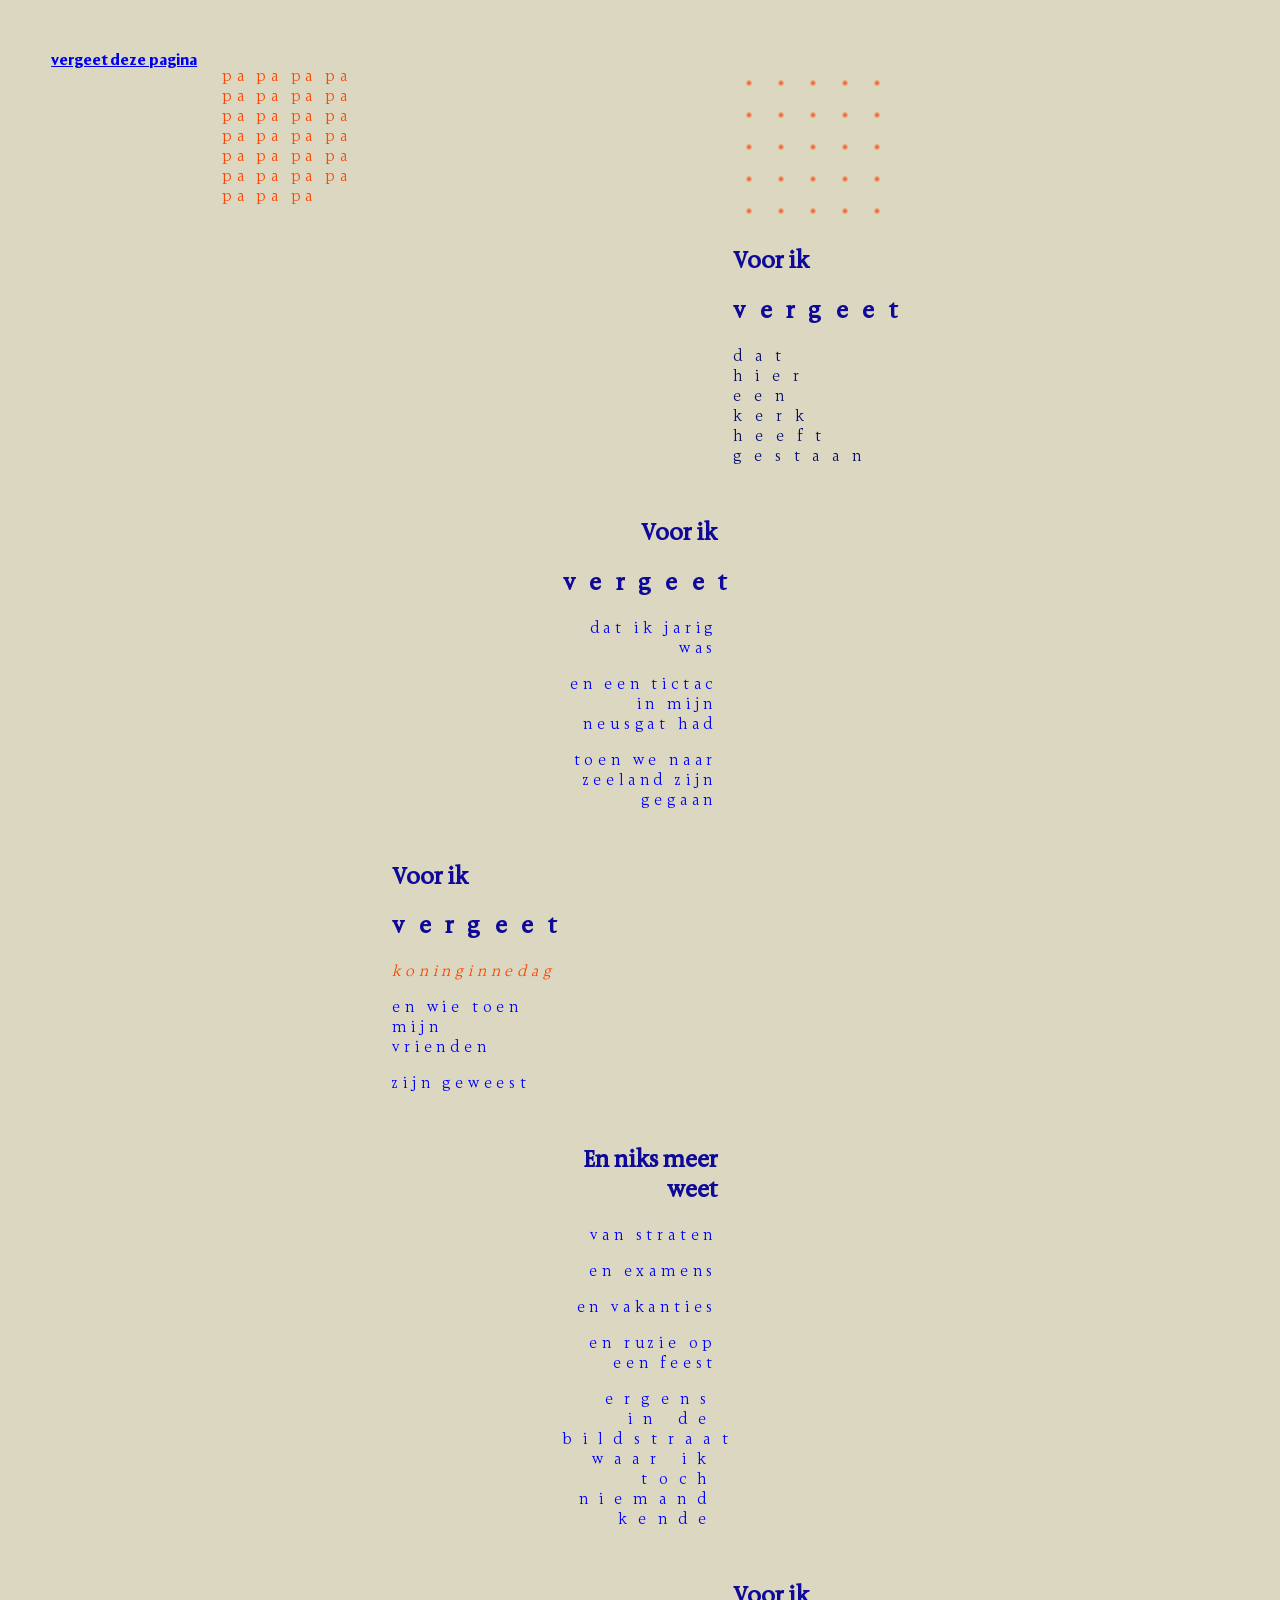
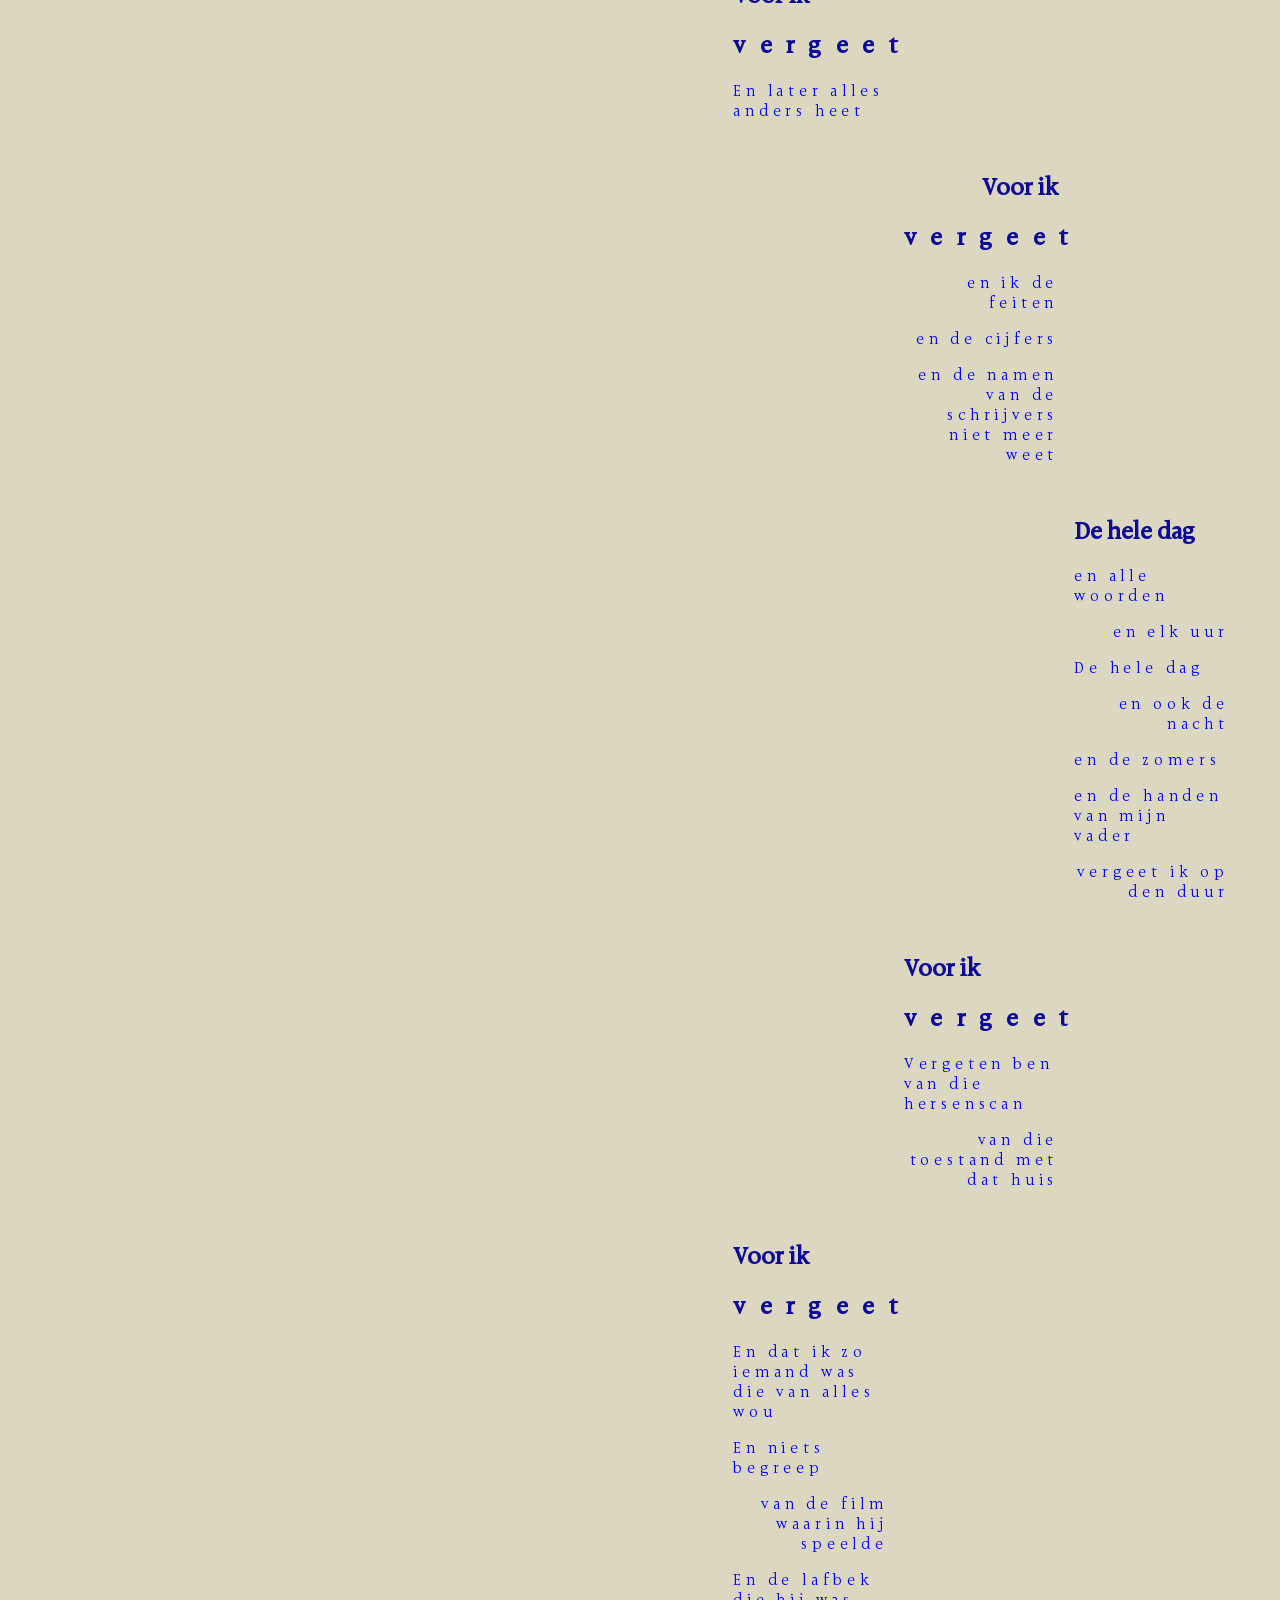
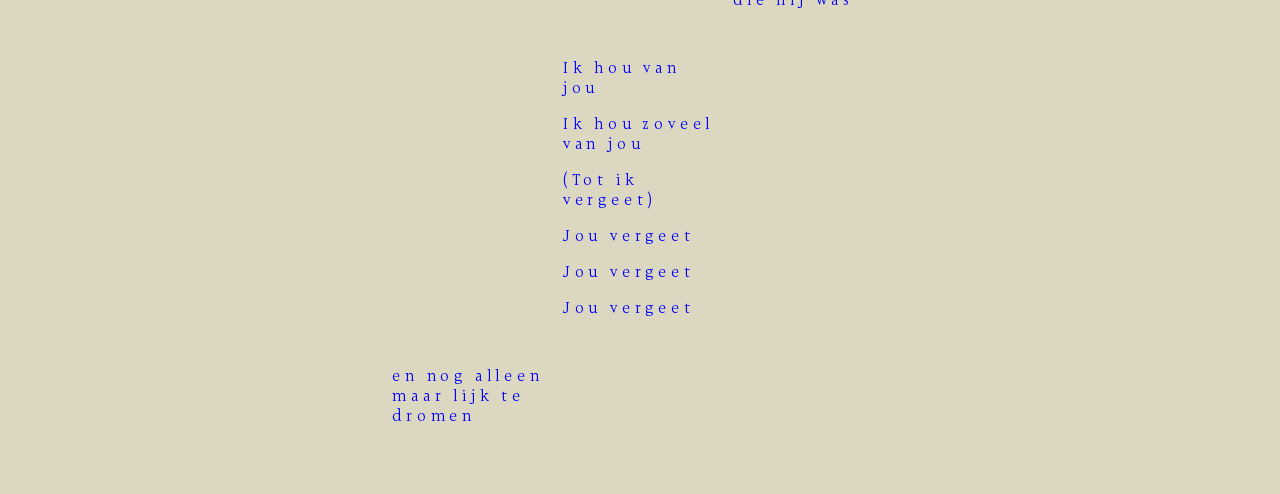
<file: assets/voor-ik-vergeet/voorikvergeet.html>
<!doctype html>
<html lang="en">
  <head>
    <meta charset="UTF-8" />
    <meta name="viewport" content="width=device-width, initial-scale=1.0" />
    <link rel="stylesheet" href="style.css" />

    <title>hjvjhgchjg mooie titel</title>
  </head>

  <header>
    <a href="index.html">vergeet deze pagina</a>
  </header>
  <div>
    <p>
      pa pa pa pa pa pa pa pa pa pa pa pa pa pa pa pa pa pa pa pa pa pa pa pa pa
      pa pa
    </p>
  </div>

  <body>
    <!-- <button>vergeet deze pagina</button> -->

    <section>
      <h1>Voor ik</h1>
      <h2 class="vergeet">vergeet</h2>
      <p>dat hier een kerk heeft gestaan</p>
    </section>

    <section>
      <h2>Voor ik</h2>
      <h2 class="vergeet">vergeet</h2>
      <p class="rechts">dat ik jarig was</p>
      <p>en een tictac in mijn neusgat had</p>
      <p class="rechts">toen we naar zeeland zijn gegaan</p>
    </section>

    <section>
      <h2>Voor ik</h2>
      <h2 class="vergeet">vergeet</h2>
      <p class="koninginnedag">koninginnedag</p>
      <p>en wie toen mijn vrienden</p>
      <p class="zijn-geweest">zijn geweest</p>
    </section>

    <section>
      <h2 class="rechts">En niks meer weet</h2>
      <p>van straten</p>
      <p class="rechts">en examens</p>
      <p>en vakanties</p>
      <p></p>
      <p>en ruzie op een feest</p>
      <p class="bildstraat">
        ergens in de bildstraat waar ik toch niemand kende
      </p>
    </section>

    <section>
      <h2>Voor ik</h2>
      <h2 class="vergeet">vergeet</h2>
      <p>En later alles anders heet</p>
    </section>

    <section>
      <h2>Voor ik</h2>
      <h2 class="vergeet">vergeet</h2>
      <p>en ik de feiten</p>
      <p></p>
      <p class="rechts">en de cijfers</p>
      <p>en de namen van de schrijvers niet meer weet</p>
    </section>

    <section>
      <h2>De hele dag</h2>
      <p>en alle woorden</p>
      <p class="rechts">en elk uur</p>
      <p>De hele dag</p>
      <p class="rechts">en ook de nacht</p>
      <p>en de zomers</p>
      <p>en de handen van mijn vader</p>
      <p class="rechts">vergeet ik op den duur</p>
    </section>

    <section>
      <h2>Voor ik</h2>
      <h2 class="vergeet">vergeet</h2>
      <p>Vergeten ben van die hersenscan</p>
      <p class="rechts">van die toestand met dat huis</p>
    </section>

    <section>
      <h2>Voor ik</h2>
      <h2 class="vergeet">vergeet</h2>
      <p>En dat ik zo iemand was die van alles wou</p>
      <p>En niets begreep</p>
      <p class="rechts">van de film waarin hij speelde</p>
      <p>En de lafbek die hij was</p>
    </section>

    <section>
      <p>Ik hou van jou</p>
      <p>Ik hou zoveel van jou</p>
      <p>(Tot ik vergeet)</p>
      <p>Jou vergeet</p>
      <p>Jou vergeet</p>
      <p>Jou vergeet</p>
    </section>

    <section>
      <p>en nog alleen maar lijk te dromen</p>
    </section>
  </body>
</html>
</file>
<file: assets/style/normal.css>
@font-face {
  font-family: "Comic Relief";
  src: url(../type/ComicRelief-Regular.woff2);
  font-weight: 400;
  font-style: normal;
}

@font-face {
  font-family: "StampRSPK";
  src: url(../type/StampRSPKThree-Regular.otf);
  font-weight: 400;
  font-style: normal;
}
/* bron:deepdives */

*,
*::after,
*::before {
  box-sizing: border-box;
}

/* #MARK:variants */
html {
  color-scheme: light dark;
  --text-color: light-dark(rgb(0, 9, 8), rgb(255, 255, 255));
  --knopjes-kleur: light-dark(rgb(222, 240, 235), rgb(0, 25, 23));
  --popover-background: light-dark(rgb(128, 205, 180), #061e19);
  --popover-border: light-dark(rgb(64, 168, 135), rgb(2, 40, 36));
  background: #04382e;
  --link-hover: light-dark(rgb(236, 255, 249), rgb(0, 13, 12));
  --gradient-dark: linear-gradient(
    180deg,
    rgba(4, 56, 46, 1) 1%,
    rgba(4, 43, 37, 1) 10%,
    rgba(2, 33, 31, 1) 19%,
    rgba(0, 18, 10, 1) 36%,
    rgba(0, 0, 0, 1) 100%
  );

  --gradient-light: linear-gradient(
    0deg,
    rgba(1, 43, 43, 1) 0%,
    rgba(6, 66, 61, 1) 15%,
    rgba(4, 94, 62, 1) 57%,
    rgba(35, 124, 101, 1) 92%,
    rgb(116, 211, 181) 100%
  );
  background: #04382e;
  background: var(--gradient-dark);
  @media (prefers-color-scheme: light) {
    background: var(--gradient-light);
  }

  /* https://cssgradient.io */
  overflow-x: clip;
  /* clip ipv hidden om ongewild horizontaal scrollen te verkomen */
  /* bron: https://www.framer.com/help/articles/overflow-clip/ */
}

/* .lightmode { */
/* --page-background: rgb(75, 81, 136); */
/* --tekst-color: white; */
/* --kopje-color: rgb(46, 47, 67); */
/* } */

body {
  font-family: "StampRSPK";
  color: var(--text-color);
  background-color: var(--page-background);
  /* bron: deepdives */

  margin: 0;

  width: 100%;
  /* min-height: 100vh; */
  /* hierdoor kan je niet in de breedte scrollen */
  position: relative;
  /* bubbel meet de hele pagina */
}

/* MARK: grid */

main {
  display: grid;
  /* grid-template-columns: repeat(60, 1fr);
  grid-auto-rows: calc(
    100vw / 60
  ); /* rijen even hoog als de kolommen breed zijn */
  /* grid-template-rows: repeat(60, calc(100vw / 60)); */
  --kolommen: 20; /* mobile first niet veel kolommen */
  display: grid;
  grid-template-columns: repeat(var(--kolommen), minmax(0, 1fr));
  /* bron: https://www.youtube.com/watch?v=iDI-Yd-bmwc */
  /* minimum hoogte en maximum breedte */
  grid-template-rows: repeat(250, calc(80vw / var(--kolommen)));
  /* repeat een ding 150 keer ipv het apart uitschrijven. 80vw is 80% de breedte van het scherm. Met 20 kolommen (mobile first) is dit 80 / 20 = 4%. Dus dan is elke kolom 4% van het scherm.
  bronn(en): https://developer.mozilla.org/en-US/docs/Web/CSS/Reference/Values/length
  https://developer.mozilla.org/en-US/docs/Web/CSS/Reference/Values/calc
  https://developer.mozilla.org/en-US/docs/Web/CSS/Reference/Values/repeat

  calc zorgt ervoor dat de css het sommetje van gedeeld kan uitrekenen.  */
}

/* MARK: header */
article {
  position: relative;
  width: 30em;
  padding-left: 6em;
  top: 4em;
  z-index: 3;
}

header {
  display: flex;
  align-items: center;
  justify-content: center;
  /* https://developer.mozilla.org/en-US/docs/Web/CSS/Reference/Properties/justify-content */
  gap: 2em;

  /* #MARK: linkjes */

  a {
    color: var(--text-color);
    background: var(--knopjes-kleur);
    padding: 1em;
    transition: 0.4s ease-in-out;
    text-decoration: none;
    /* haalt de link lijn onder de tekst weg */
    /* bron: Maja */
    border-radius: 1em;
    border-color: var(--popover-border);
    border-width: 0.2em;
    margin-top: 0.8em;
  }

  a:hover {
    background-color: var(--link-hover);
    font-size: 1.2em;
    transform: scale(1.05);
  }
}

/* #MARK: tekst */
h1 {
  color: var(--text-color);
  position: relative;
  font-size: clamp(3.2rem, 2.6rem + 1.0356vw, 3.5rem);
  /* https://freshjuice.dev/tools/font-size-clamp-generator/ */
}

h2 {
  color: var(--text-color);
  font-size: clamp(2.5rem, 1.9rem + 1.2vw, 3.3rem);
  /* https://freshjuice.dev/tools/font-size-clamp-generator/ */
}
p {
  color: var(--text-color);
  max-width: 50em;
  font-size: clamp(1.3rem, 0.5rem + 1vw, 1.7rem);
  /* https://freshjuice.dev/tools/font-size-clamp-generator/ */
}

/* figcaption {
  margin: 2em; /* bah */

/* MARK: astronaut */

img[alt="astronaut"] {
  animation: bounce 3s ease-in-out infinite;
  position: fixed;

  left: 50%;
  top: 50%;
  z-index: 2;
  /* z-index zorgt voor lagen in de css. Het begint onder bij 0. */
}

h2 {
  grid-row: 1;
  align-self: center;
  grid-column: 2;
}

:not(button, h2) {
  grid-column: 1/ -1;
  /* alles wat niet een button of h2 is op de volle breedte onder de button en h2. */
}

/* #MARK: Cookies */

button[popovertarget="cookie"]:not([popovertargetaction="hide"]) {
  position: fixed;
  left: 10%;
  z-index: 10;
  top: 0;
  animation: zinken 8s normal forwards;
  background: none;
  border: none;
  cursor: pointer;
  /* https://developer.mozilla.org/en-US/docs/Web/CSS/Reference/Properties/cursor */
}

#cookie:popover-open {
  display: flex;
  flex-direction: column;
  align-items: center;

  footer {
    display: grid;
    grid-template-columns: 1fr;
    /* 2 columns van 1 fr gemaakt voor het accepteren en afwijzen knopje zodat ze naast elkaar staan. */
    /* gap: 1em */
  }

  button {
    padding: 1.5em;
  }
}

/* MARK:telescopefish  */

button[popovertarget="telescopefish"]:not([popovertargetaction="hide"]) {
  animation: bounce 1.5s ease-in-out infinite;
  transition: 0.3s;
  background: none;
  border: none;
  z-index: 1;
  grid-column: 8;
  grid-row: 45;
  cursor: pointer;
  /* https://developer.mozilla.org/en-US/docs/Web/CSS/Reference/Properties/cursor */
}

#telescopefish:popover-open {
  display: flex;
  flex-direction: column;
  flex-wrap: wrap;
  align-items: center;
}

/* #MARK: popover */
[popover] {
  width: calc(100% - 2em);
  padding: 2.5em;
  max-width: 45em;
  img {
    object-fit: contain;
    max-width: 100%;
  }
  border-radius: 3em;
  background-color: var(--popover-background);
  border-color: var(--popover-border);
  border-width: 0.4em;

  figcaption {
    margin: 0.5em;
    align-self: center;
  }

  p {
    margin-bottom: 0.2em;
  }

  h2 {
    margin: 0.5em;
  }
}

/* MARK:dumboctopus
 */
button[popovertarget="dumbooctopus"]:not([popovertargetaction="hide"]) {
  /* dit betekent dat de css hieronder geld voor alle knoppen binnen het dumbooctopus stukje behalve de popovertargetaction=hide waardoor die niet beweegt en de styling van wat hieronder krijgt. */
  animation: bounce 1s ease-in-out infinite;
  grid-column: 10;
  grid-row: 65;
  transition: 0.3s;
  background: none;
  border: none;
  height: 100%;
  width: 100%;
  cursor: pointer;
  /* https://developer.mozilla.org/en-US/docs/Web/CSS/Reference/Properties/cursor */
}

#dumbooctopus:popover-open {
  display: flex;
  flex-direction: column;
  align-items: center;
}

/* MARK:anglerfish  */
[popovertarget="anglerfish"]:not([popovertargetaction="hide"]) {
  /* dit betekent dat de css hieronder geld voor alle knoppen binnen het anglerfish stukje behalve de popovertargetaction=hide waardoor die niet beweegt. */
  animation: bounce 2.5s ease-in-out infinite;
  grid-row: 26;
  grid-column: 9;
  transition: 0.3s;
  background: none;
  border: none;
  cursor: pointer;
  /* https://developer.mozilla.org/en-US/docs/Web/CSS/Reference/Properties/cursor */
}

#anglerfish:popover-open {
  display: flex;
  flex-direction: column;
  align-items: center;

  p {
    font-size: clamp(1.3rem, 0.5rem + 1.4vw, 1.4rem);
  }
  /* dit is zodat stukken met meer tekst minder groor worden waardoor alle tekst en het kruisje binnen die spesefieke popovers leesbaar blijvens*/
}

/* MARK:phantomjelly */

[popovertarget="phantomjelly"]:not([popovertargetaction="hide"]) {
  /* dit betekent dat de css hieronder geld voor alle knoppen binnen het phantomjelly stukje behalve de popovertargetaction=hide waardoor die niet beweegt. */
  animation: bounce 4s ease-in-out infinite;
  grid-row: 80;
  grid-column: 1;
  transition: 0.3s;
  background: none;
  border: none;
  cursor: pointer;
  /* https://developer.mozilla.org/en-US/docs/Web/CSS/Reference/Properties/cursor */
}

#phantomjelly:popover-open {
  display: flex;
  flex-direction: column;
  align-items: center;
  /* bron: https://developer.mozilla.org/en-US/docs/Web/CSS/Guides/Flexible_box_layout/Basic_concepts */
}

/* #MARK: sluit knopje */

button[popovertargetaction="hide"] {
  align-self: flex-start;
  padding: 1.5em;
  font-family: inherit;
  color: var(--text-color);
  transition: 0.4s ease-in-out;
  background-color: var(--popover-border);
  border-radius: 0.8em;
  padding: 1em;
  font-size: 1.2rem;
  border: none;
  &:hover {
    background-color: var(--link-hover);
    transform: scale(1.1);
  }
}

/* MARK:bigfinsquid */

button[popovertarget="bigfinsquid"]:not([popovertargetaction="hide"]) {
  background: none;
  border: none;
  z-index: 1;
  grid-column: 5;
  grid-row: 190;
  animation: bounce 2s ease-in-out infinite;
  transition: 0.3s;
  background: none;
  border: none;
  cursor: pointer;
  /* https://developer.mozilla.org/en-US/docs/Web/CSS/Reference/Properties/cursor */
}
#bigfinsquid:popover-open {
  display: flex;
  flex-direction: column;
  align-items: center;

  p {
    font-size: clamp(1.3rem, 0.5rem + 1.4vw, 1.6rem);
  }
  /*  */
}
/* de popover-open zorgt dat de display: flex (en alles wat eronder staat) alleen gebeurd als de popover is geopend, anders overschrijft de display: flex de popover en is ie al open als je in de site komt. */

button[popovertargetaction="hide"] {
  align-self: flex-start;
  padding: 1.5em;
  /* de styling van alle knoppen die popovertargetaction=hide uitvoeren */
}

img[alt="De dumbooctopus, meer informatie"]:hover {
  /* als je over de image hovered krijgt hij deze elementen */
  scale: 1.1;
  transition: 0.5s;
}

img[alt="De telescopefish, meer informatie"]:hover {
  scale: 1.1;
  transition: 0.5s;
}

img[alt="De bigfinsquid, meer informatie"]:hover {
  scale: 1.1;
  transition: 0.5s;
}

img[alt="De anglerfish, meer informatie"]:hover {
  scale: 1.1;
  transition: 0.5s;
}
img[alt="De phantomjellyfish, meer informatie"]:hover {
  scale: 1.1;
  transition: 0.5s;
}

img[alt="Privacy statement, meer informatie"]:hover {
  scale: 1.1;
  transition: 0.5s;
}

/* #MARK: bubbels */

.klikmij {
  grid-row: 23;
  grid-column: 15;
}

.bubbel1 {
  animation: bubbels 20s infinite;
  position: absolute;
  z-index: 0;
  left: 10%;
}

.bubbel2 {
  animation: bubbels 26s infinite;
  position: absolute;
  z-index: 0;
  left: 30%;
}

.bubbel3 {
  animation: bubbels 27s infinite;
  position: absolute;
  z-index: 0;
  left: 60%;
}

.bubbel4 {
  animation: bubbels 25s infinite;
  position: absolute;
  z-index: 0;
  left: 75%;
}

.bubbel5 {
  animation: bubbels 22s infinite;
  position: absolute;
  z-index: 0;
  left: 45%;
}

.bubbel6 {
  animation: bubbels 23s infinite;
  position: absolute;
  z-index: 0;
  left: 90%;
}

/* MARK: visueel */
.zand {
  grid-column: 1 / -1;
  /* van de eerste naar de laatste column */
  grid-row: -3 / -1;
  z-index: 0;
  /* van de laatste row -1 naar de -2 laatste rows */
  background: #011a11;
  background: radial-gradient(
    circle,
    rgba(1, 26, 17, 1) 1%,
    rgba(2, 23, 21, 1) 10%,
    rgba(2, 20, 19, 1) 19%,
    rgba(1, 10, 6, 1) 37%,
    rgba(0, 0, 0, 0.8) 100%
  );
}
.overlay {
  position: fixed;
  inset: 0;
  /* hiermee zeg je bij position fixed of absolute hoe ver iets van een rand af zit. door 0 te zeggen zit het dus niet van de randen van de pagina af. */
  /* bron: https://developer.mozilla.org/en-US/docs/Web/CSS/Reference/Properties/inset */

  background: #036767;
  mix-blend-mode: color;
  /* dit zorgt ervoor dat het mooi mee blend en niet een grijze laag is */
  opacity: 0.5;
  pointer-events: none;
  /* zorgt ervoor dat je door de overlay niet niks meer kan aanklikken */
  z-index: 10;
  /* dit zorgt ervoor dat het altijd boven alles staat */
  /* bron: https://www.w3schools.com/cssref/pr_pos_z-index.php */
}

/* MARK: animatie */

@keyframes zinken {
  /* bron:https://developer.mozilla.org/en-US/docs/Web/CSS/Reference/At-rules/@keyframes */
  0% {
    transform: translateY(0px);
  }
  100% {
    transform: translateY(78vh);
    /* zorgt ervoor dat het cookie zinkt liggend aan je scherm hoogte. 1vh is 1% van je scherm. */
    /* bron: Maja */
  }
}

@keyframes bounce {
  0% {
    transform: translateY(0px);
  }
  50% {
    transform: translateY(50px);
  }
  100% {
    transform: translateY(0px);
  }
  /* bron: leerlingassistient */
}

@keyframes bubbels {
  0% {
    top: calc(100% - 40px);
    /* de bovenkant van de pagina is 100%. de bubbel komt niet uit de bodem maar begint bij de bodem omdat ik er -40px (de grootte van de bubbel) van 100% af trek. */
    /* bron: claude */
  }
  70% {
    opacity: 1;
  }
  100% {
    top: 0;
    /* de onderkant van de pagina */
    /* bron: claude */
    opacity: 0;
  }
}
</file>
<file: assets/voor-ik-vergeet/style.css>
@font-face {
  font-family: SeraphsVS;
  src: url(fonts/SeraphsVF.woff2);
}

body {
  /* font-family: SeraphsVS, sans-serif; */
  display: grid;
  /* grid-template-columns: 1fr 1fr 1fr 1fr 1fr 10%; */
  column-gap: 1em;
  row-gap: 1em;
  grid-auto-rows: (1rem, 4vw, 4em);
  grid-template-columns: repeat(7, minmax(0, 1fr));
  padding: clamp(1rem, 4vw, 4em);

  font-family: SeraphsVS, Arial, Helvetica, sans-serif;
  background-color: rgb(219, 215, 192);
  margin: 0;
}

p {
  font-variation-settings:
    "wght" 100,
    "SRFS" 54;
  letter-spacing: 0.3em;
  color: blue;
}

h2 {
  font-variation-settings:
    "wght" 130,
    "SRFS" 26;
  color: rgb(14, 9, 153);
}
/* bron:wakaimafondue */

h1 {
  font-variation-settings:
    "wght" 130,
    "SRFS" 26;
  color: rgb(14, 9, 153);
}
.bildstraat {
  letter-spacing: 0.7em;
}

.zijn-geweest {
  grid-row-start: 2;
}

.koninginnedag {
  font-style: italic;
  text-align: right;
  color: orangered;
}
.rechts {
  text-align: right;
}

.vergeet {
  letter-spacing: 0.6em;
  transition: 2s;
  /* font-variation-settings:
    "wght" 122,
    "SRFS" 0;

  &:hover {
    font-variation-settings:
      "wght" 200,
      "SRFS" 60;
  } */
  animation: vergeet 4s infinite ease-in-out;
}

button {
}

div {
  p {
    color: orangered;
    animation: papapa 3s infinite;
  }
}

section:nth-of-type(1)::before {
  /* voor de eerste nth of type in volgorde waar die op de pagina zich laat zien */
  content: "";
  display: block;
  height: 10em; /* hoeveel rijen rondjes */
  margin-top: 1em;
  background-image: radial-gradient(circle, orangered, transparent 3.5px);
  /* bron: deepdive gradients */
  background-size: 2em 2em;
}

section:nth-of-type(1) {
  grid-row: 1;
  grid-column-start: 5;
}

section:nth-of-type(1) p {
  letter-spacing: 0.8em;
  max-width: 7em;
  word-spacing: 0.8em;
  color: rgb(6, 11, 110);
}

section:nth-of-type(2) {
  grid-column-start: 4;
  grid-row-start: 2;
  text-align: right;
}

section:nth-of-type(3) {
  grid-column-start: 3;
  grid-row-start: 3;
}

section:nth-of-type(4) {
  grid-column-start: 4;
  grid-row-start: 4;
  text-align: right;
}

section:nth-of-type(5) {
  grid-column-start: 5;
  grid-row-start: 5;
}

section:nth-of-type(6) {
  grid-column-start: 6;
  grid-row-start: 6;
  text-align: right;
}

section:nth-of-type(7) {
  grid-column-start: 7;
  grid-row-start: 7;
  text-align: left;
}

section:nth-of-type(8) {
  grid-column-start: 6;
  grid-row-start: 8;
  text-align: left;
}

section:nth-of-type(9) {
  grid-column-start: 5;
  grid-row-start: 9;
  text-align: left;
}

section:nth-of-type(10) {
  grid-column-start: 4;
  grid-row-start: 10;
  text-align: left;
}

section:nth-of-type(11) {
  grid-column-start: 3;
  grid-row-start: 11;
  text-align: left;
}

section:nth-of-type(12) {
  grid-column-start: 3;
  grid-row-start: 12;
  text-align: left;
}

@keyframes papapa {
  0% {
    transform: scale(1);
    letter-spacing: 0.3em;
  }
  50% {
    transform: scale(1.1);
    letter-spacing: 0.4em;
  }
  100% {
    transform: scale(1);
    letter-spacing: 0.3em;
  }
}

@keyframes vergeet {
  0% {
    font-variation-settings:
      "wght" 100,
      "SRFS" 0;
    letter-spacing: 0.5em;
  }

  50% {
    font-variation-settings:
      "wght" 200,
      "SRFS" 60;
    /* bron: variable fonts deepdive */
    letter-spacing: 0.55em;
  }
  100% {
    font-variation-settings:
      "wght" 100,
      "SRFS" 0;
    letter-spacing: 0.5em;
    /* bron: variable fonts deepdive */
  }
}
</file>
<file: voor-ik-vergeet/style.css>
@font-face {
  font-family: SeraphsVS;
  src: url(fonts/SeraphsVF.woff2);
}

body {
  /* font-family: SeraphsVS, sans-serif; */
  display: grid;
  /* grid-template-columns: 1fr 1fr 1fr 1fr 1fr 10%; */
  column-gap: 1em;
  row-gap: 1em;
  grid-auto-rows: (1rem, 4vw, 4em);
  grid-template-columns: repeat(7, minmax(0, 1fr));
  padding: clamp(1rem, 4vw, 4em);

  font-family: SeraphsVS, Arial, Helvetica, sans-serif;
  background-color: rgb(219, 215, 192);
  margin: 0;
}

p {
  font-variation-settings:
    "wght" 100,
    "SRFS" 54;
  letter-spacing: 0.3em;
  color: blue;
}

h2 {
  font-variation-settings:
    "wght" 130,
    "SRFS" 26;
  color: rgb(14, 9, 153);
}
/* bron:wakaimafondue */

h1 {
  font-variation-settings:
    "wght" 130,
    "SRFS" 26;
  color: rgb(14, 9, 153);
}
.bildstraat {
  letter-spacing: 0.7em;
}

.zijn-geweest {
  grid-row-start: 2;
}

.koninginnedag {
  font-style: italic;
  text-align: right;
  color: orangered;
}
.rechts {
  text-align: right;
}

.vergeet {
  letter-spacing: 0.6em;
  transition: 2s;
  /* font-variation-settings:
    "wght" 122,
    "SRFS" 0;

  &:hover {
    font-variation-settings:
      "wght" 200,
      "SRFS" 60;
  } */
  animation: vergeet 4s infinite ease-in-out;
}

button {
}

div {
  p {
    color: orangered;
    animation: papapa 3s infinite;
  }
}

section:nth-of-type(1)::before {
  /* voor de eerste nth of type in volgorde waar die op de pagina zich laat zien */
  content: "";
  display: block;
  height: 10em; /* hoeveel rijen rondjes */
  margin-top: 1em;
  background-image: radial-gradient(circle, orangered, transparent 3.5px);
  /* bron: deepdive gradients */
  background-size: 2em 2em;
}

section:nth-of-type(1) {
  grid-row: 1;
  grid-column-start: 5;
}

section:nth-of-type(1) p {
  letter-spacing: 0.8em;
  max-width: 7em;
  word-spacing: 0.8em;
  color: rgb(6, 11, 110);
}

section:nth-of-type(2) {
  grid-column-start: 4;
  grid-row-start: 2;
  text-align: right;
}

section:nth-of-type(3) {
  grid-column-start: 3;
  grid-row-start: 3;
}

section:nth-of-type(4) {
  grid-column-start: 4;
  grid-row-start: 4;
  text-align: right;
}

section:nth-of-type(5) {
  grid-column-start: 5;
  grid-row-start: 5;
}

section:nth-of-type(6) {
  grid-column-start: 6;
  grid-row-start: 6;
  text-align: right;
}

section:nth-of-type(7) {
  grid-column-start: 7;
  grid-row-start: 7;
  text-align: left;
}

section:nth-of-type(8) {
  grid-column-start: 6;
  grid-row-start: 8;
  text-align: left;
}

section:nth-of-type(9) {
  grid-column-start: 5;
  grid-row-start: 9;
  text-align: left;
}

section:nth-of-type(10) {
  grid-column-start: 4;
  grid-row-start: 10;
  text-align: left;
}

section:nth-of-type(11) {
  grid-column-start: 3;
  grid-row-start: 11;
  text-align: left;
}

section:nth-of-type(12) {
  grid-column-start: 3;
  grid-row-start: 12;
  text-align: left;
}

@keyframes papapa {
  0% {
    transform: scale(1);
    letter-spacing: 0.3em;
  }
  50% {
    transform: scale(1.1);
    letter-spacing: 0.4em;
  }
  100% {
    transform: scale(1);
    letter-spacing: 0.3em;
  }
}

@keyframes vergeet {
  0% {
    font-variation-settings:
      "wght" 100,
      "SRFS" 0;
    letter-spacing: 0.5em;
  }

  50% {
    font-variation-settings:
      "wght" 200,
      "SRFS" 60;
    /* bron: variable fonts deepdive */
    letter-spacing: 0.55em;
  }
  100% {
    font-variation-settings:
      "wght" 100,
      "SRFS" 0;
    letter-spacing: 0.5em;
    /* bron: variable fonts deepdive */
  }
}
</file>
